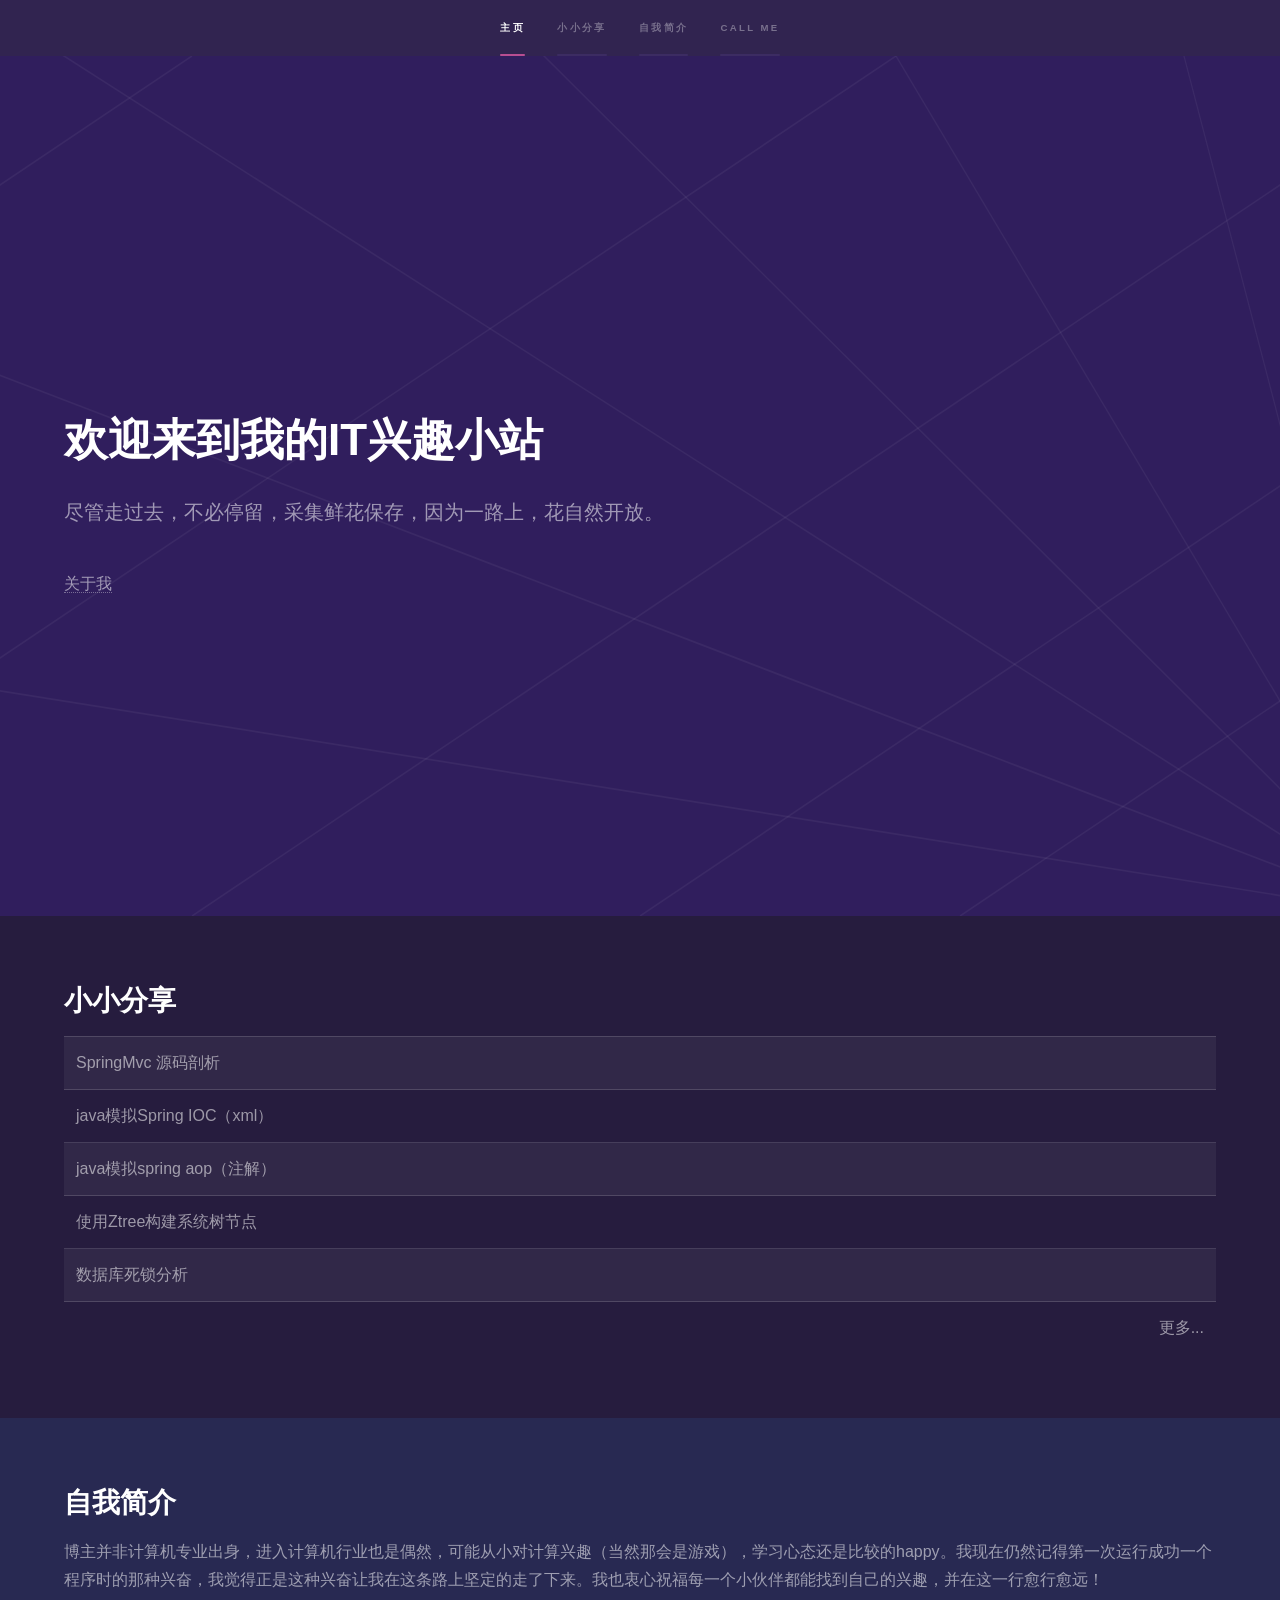
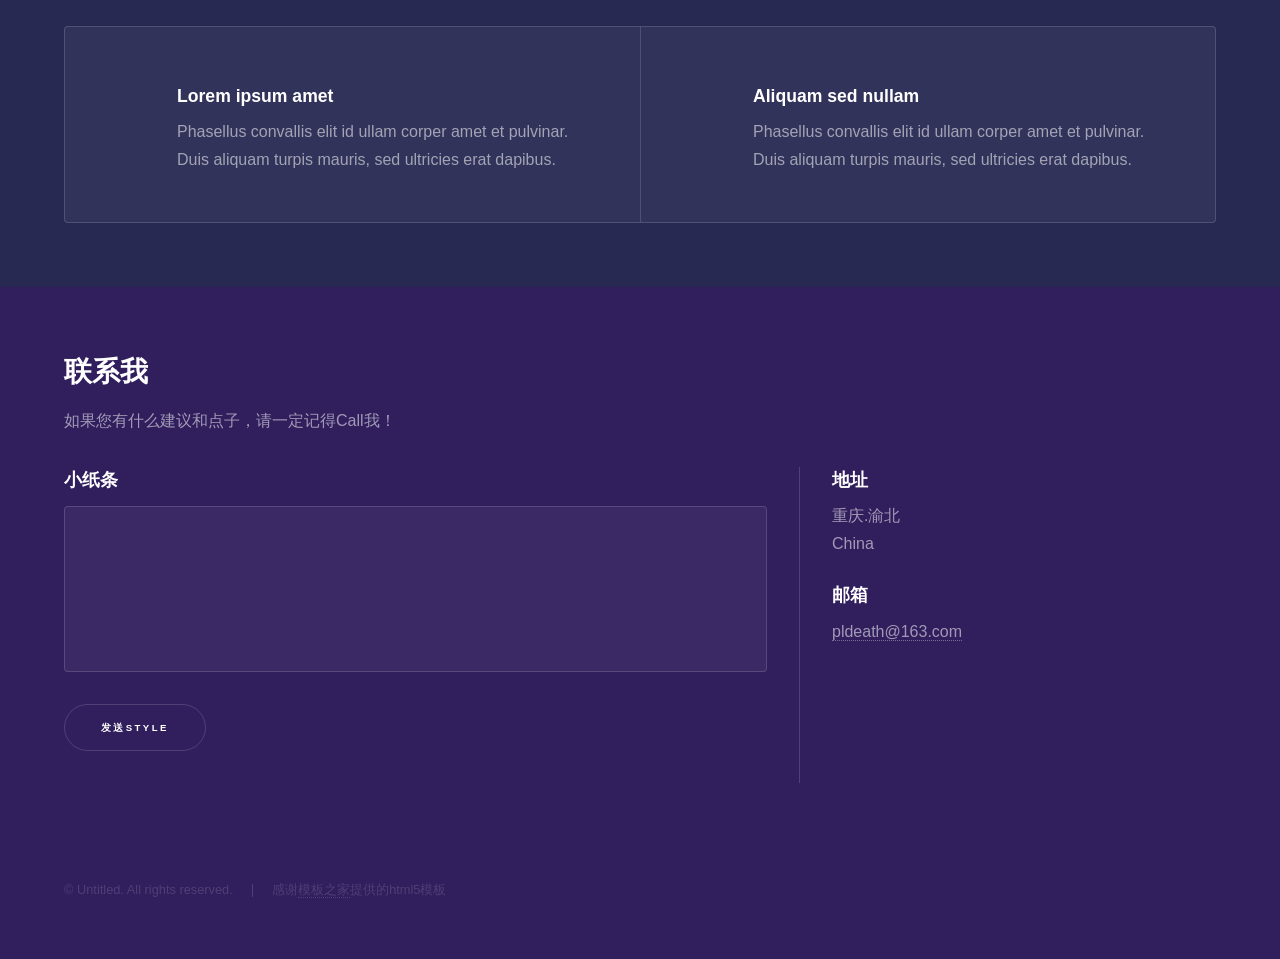
<file: index.html>
<!DOCTYPE HTML>
<html>
	<head>
		<title>IT快乐驿站</title>
		<meta charset="utf-8" />
		<meta name="viewport" content="width=device-width, initial-scale=1" />
		<link rel="stylesheet" href="assets/css/main.css" />
		<style type="text/css">
			table.alt tbody tr td:first-child {
			    border-left-width: 0px;
			    border-right-width: 0px;
			}
			#one a{
				border-bottom: 0px;
			}
			.wrapper.style1,.wrapper.style1-alt {
			    background-color: #301E5D;
			}
		</style>
	</head>
	<body>

		<!-- Sidebar -->
			<section id="sidebar">
				<div class="inner">
					<nav>
						<ul>
							<li><a href="#intro">主页</a></li>
							<li><a href="#one">小小分享</a></li>
							<li><a href="#two">自我简介</a></li>
							<li><a href="#three">Call me</a></li>
						</ul>
					</nav>
				</div>
			</section>

		<!-- Wrapper -->
			<div id="wrapper">

				<!-- Intro -->
					<section id="intro" class="wrapper style1 fullscreen fade-up">
						<div class="inner">
							<h1>欢迎来到我的IT兴趣小站</h1>
							<p>尽管走过去，不必停留，采集鲜花保存，因为一路上，花自然开放。</p>
							<a href="#two">关于我</a>
						</div>
					</section>

				<!-- One -->
					<section id="one" class="wrapper style2 spotlights">
						<div class="inner" style="background-color: #261C3E;">
							<h2 >小小分享</h2> 
							<div class="table-wrapper" style="background-color: #261C3E;">
										<table class="alt" border="0">
											<tbody>
												<tr>
													<td><a href="springmvc.html" >SpringMvc 源码剖析</a></td>
												</tr>
												<tr>
													<td><a href="springIOC.html">java模拟Spring IOC（xml）</a></td>
												</tr>
												<tr>
													<td><a href="springAOP.html">java模拟spring aop（注解）</a></td>
												</tr>
												<tr>
													<td><a href="ztree.html">使用Ztree构建系统树节点</a></td>
												</tr>
												<tr>
													<td><a href="dblock.html" >数据库死锁分析</a></td>
												</tr>
											</tbody>
											<tfoot>
												<tr>
													<td colspan="3" align="right"><a href="#">更多...</a></td>
												</tr>
											</tfoot>

										</table>
									</div>
						</div>
					</section>

				<!-- Two -->
					<section id="two" class="wrapper style3 fade-up" style="background-color: #282952;">
						<div class="inner">
							<h2>自我简介</h2>
							<p>博主并非计算机专业出身，进入计算机行业也是偶然，可能从小对计算兴趣（当然那会是游戏），学习心态还是比较的happy。我现在仍然记得第一次运行成功一个程序时的那种兴奋，我觉得正是这种兴奋让我在这条路上坚定的走了下来。我也衷心祝福每一个小伙伴都能找到自己的兴趣，并在这一行愈行愈远！</p>
							<div class="features">
								<section>
									<span class="icon major fa-code"></span>
									<h3>Lorem ipsum amet</h3>
									<p>Phasellus convallis elit id ullam corper amet et pulvinar. Duis aliquam turpis mauris, sed ultricies erat dapibus.</p>
								</section>
								<section>
									<span class="icon major fa-lock"></span>
									<h3>Aliquam sed nullam</h3>
									<p>Phasellus convallis elit id ullam corper amet et pulvinar. Duis aliquam turpis mauris, sed ultricies erat dapibus.</p>
								</section>
								
							</div>
						</div>
					</section>

				<!-- Three -->
					<section id="three" class="wrapper style1 fade-up">
						<div class="inner">
							<h2>联系我</h2>
							<p>如果您有什么建议和点子，请一定记得Call我！</p>
							<div class="split style1">
								<section>
									<form method="post" action="#">
										<div class="field">
											<label for="message">小纸条</label>
											<textarea style="resize: none" name="message" id="message" rows="5"></textarea>
										</div>
										<ul class="actions">
											<li><a href="index.html" class="button"  >发送Style</a></li>
										</ul>
									</form>
								</section>
								<section>
									<ul class="contact">
										<li>
											<h3>地址</h3>
											<span>重庆.渝北<br />
											China</span>
										</li>
										<li>
											<h3>邮箱</h3>
											<a href="http://mail.163.com/">pldeath@163.com</a>
										</li>
									</ul>
								</section>
							</div>
						</div>
					</section>
			</div>

		<!-- Footer -->
			<footer id="footer" class="wrapper style1-alt">
				<div class="inner">
					<ul class="menu">
						<li>&copy; Untitled. All rights reserved.</li><li>感谢<a href="http://www.cssmoban.com/" target="_blank" title="模板之家">模板之家</a>提供的html5模板 </li>
					</ul>
				</div>
			</footer>

		<!-- Scripts -->
			<script src="assets/js/jquery.min.js"></script>
			<script src="assets/js/jquery.scrollex.min.js"></script>
			<script src="assets/js/jquery.scrolly.min.js"></script>
			<script src="assets/js/skel.min.js"></script>
			<script src="assets/js/util.js"></script>
			<script src="assets/js/main.js"></script>

	</body>
</html>
</file>
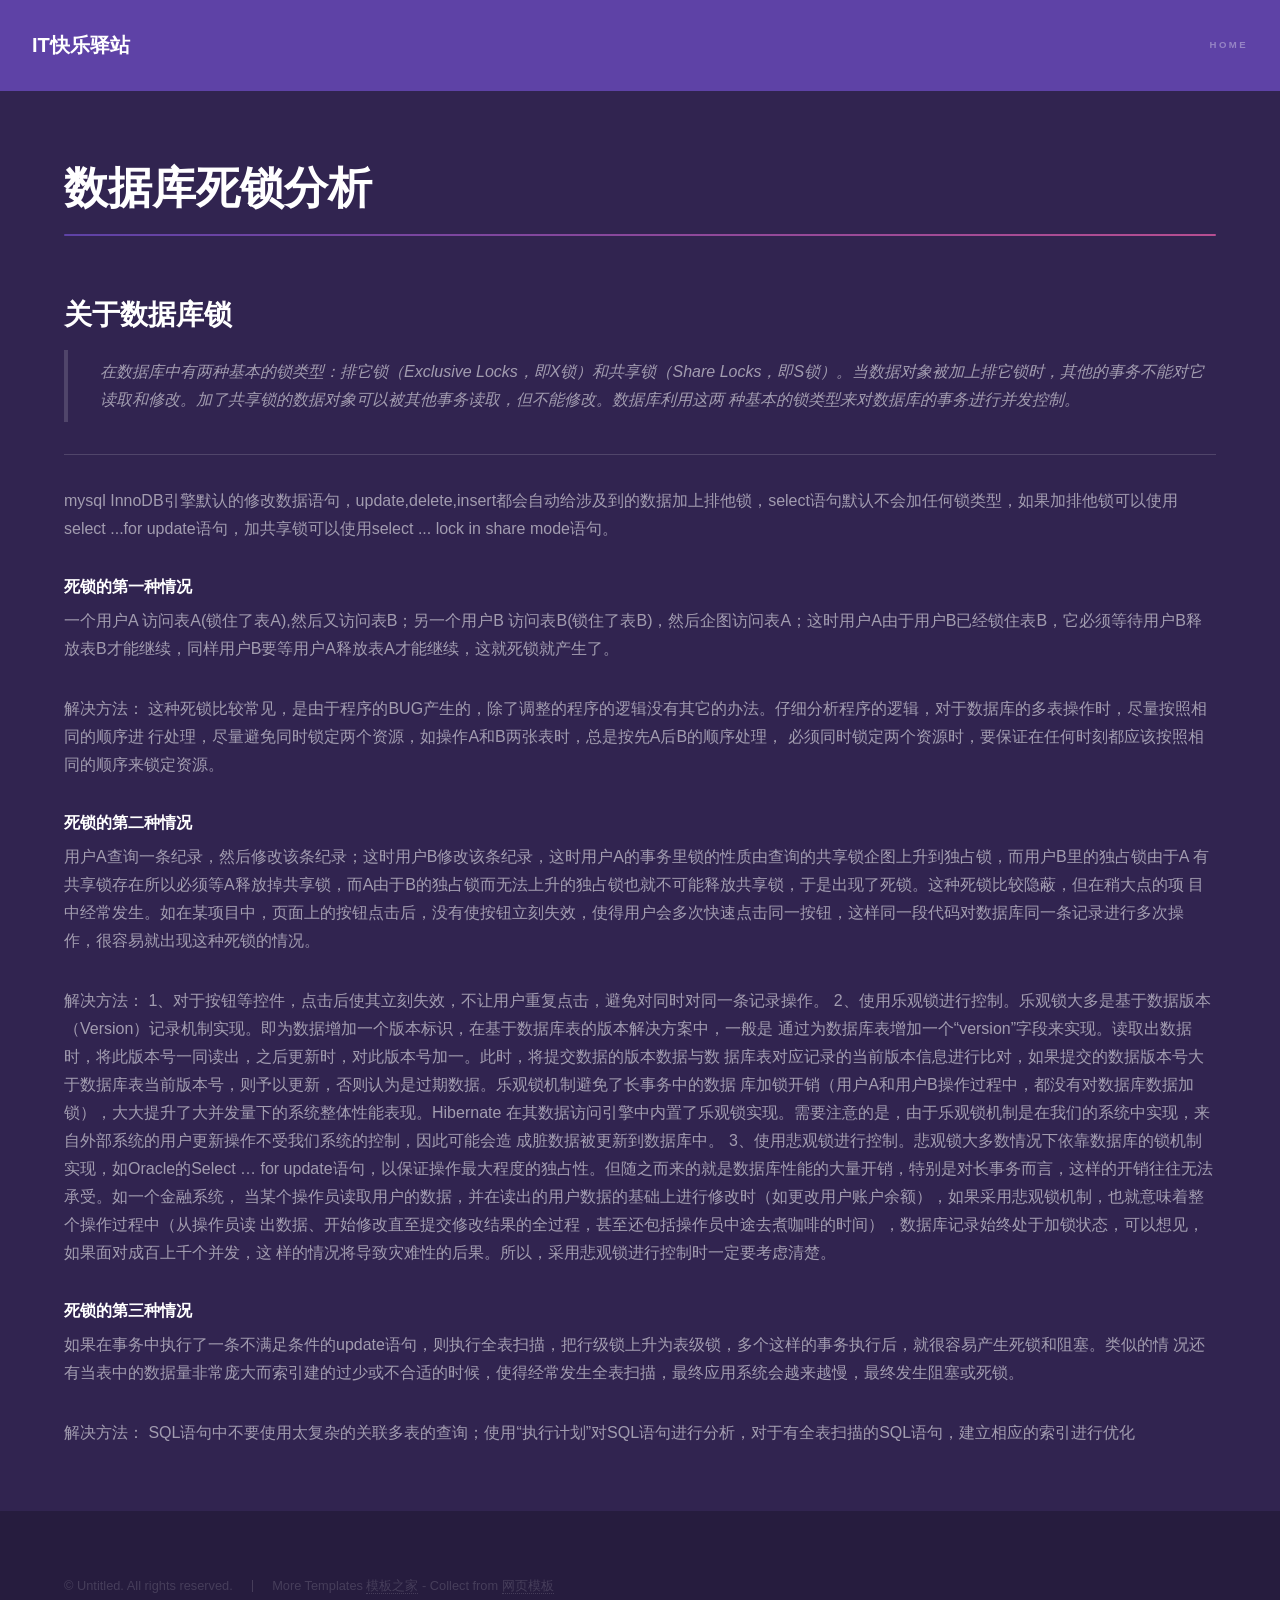
<file: dblock.html>
<!DOCTYPE HTML>
<html>
	<head>
		<title>IT快乐驿站</title>
		<meta charset="utf-8" />
		<meta name="viewport" content="width=device-width, initial-scale=1" />
		<link rel="stylesheet" href="assets/css/main.css" />
		<style type="text/css">
			.image.fit img {
			    width: 60%;
			}
		</style>
	</head>
	<body>

		<!-- Header -->
			<header id="header">
				<a href="index.html" class="title">IT快乐驿站</a>
				<nav>
					<ul>
						<li><a href="index.html">Home</a></li>
					</ul>
				</nav>
			</header>

		<!-- Wrapper -->
			<div id="wrapper">

				<!-- Main -->
					<section id="main" class="wrapper">
						<div class="inner">
							<h1 class="major">数据库死锁分析</h1>

							<!-- Text -->
								<section>
									<h2>关于数据库锁</h2>
									<blockquote>在数据库中有两种基本的锁类型：排它锁（Exclusive Locks，即X锁）和共享锁（Share Locks，即S锁）。当数据对象被加上排它锁时，其他的事务不能对它读取和修改。加了共享锁的数据对象可以被其他事务读取，但不能修改。数据库利用这两 种基本的锁类型来对数据库的事务进行并发控制。</blockquote>
									<hr />
									<p>mysql InnoDB引擎默认的修改数据语句，update,delete,insert都会自动给涉及到的数据加上排他锁，select语句默认不会加任何锁类型，如果加排他锁可以使用select ...for update语句，加共享锁可以使用select ... lock in share mode语句。</p>
									<h4>死锁的第一种情况</h4>
									<p>一个用户A 访问表A(锁住了表A),然后又访问表B；另一个用户B 访问表B(锁住了表B)，然后企图访问表A；这时用户A由于用户B已经锁住表B，它必须等待用户B释放表B才能继续，同样用户B要等用户A释放表A才能继续，这就死锁就产生了。
</p><p>解决方法：
	这种死锁比较常见，是由于程序的BUG产生的，除了调整的程序的逻辑没有其它的办法。仔细分析程序的逻辑，对于数据库的多表操作时，尽量按照相同的顺序进 行处理，尽量避免同时锁定两个资源，如操作A和B两张表时，总是按先A后B的顺序处理， 必须同时锁定两个资源时，要保证在任何时刻都应该按照相同的顺序来锁定资源。
</p>
<h4>死锁的第二种情况</h4>
									<p>用户A查询一条纪录，然后修改该条纪录；这时用户B修改该条纪录，这时用户A的事务里锁的性质由查询的共享锁企图上升到独占锁，而用户B里的独占锁由于A 有共享锁存在所以必须等A释放掉共享锁，而A由于B的独占锁而无法上升的独占锁也就不可能释放共享锁，于是出现了死锁。这种死锁比较隐蔽，但在稍大点的项 目中经常发生。如在某项目中，页面上的按钮点击后，没有使按钮立刻失效，使得用户会多次快速点击同一按钮，这样同一段代码对数据库同一条记录进行多次操 作，很容易就出现这种死锁的情况。
</p><p>解决方法：
	1、对于按钮等控件，点击后使其立刻失效，不让用户重复点击，避免对同时对同一条记录操作。
	2、使用乐观锁进行控制。乐观锁大多是基于数据版本（Version）记录机制实现。即为数据增加一个版本标识，在基于数据库表的版本解决方案中，一般是 通过为数据库表增加一个“version”字段来实现。读取出数据时，将此版本号一同读出，之后更新时，对此版本号加一。此时，将提交数据的版本数据与数 据库表对应记录的当前版本信息进行比对，如果提交的数据版本号大于数据库表当前版本号，则予以更新，否则认为是过期数据。乐观锁机制避免了长事务中的数据 库加锁开销（用户A和用户B操作过程中，都没有对数据库数据加锁），大大提升了大并发量下的系统整体性能表现。Hibernate 在其数据访问引擎中内置了乐观锁实现。需要注意的是，由于乐观锁机制是在我们的系统中实现，来自外部系统的用户更新操作不受我们系统的控制，因此可能会造 成脏数据被更新到数据库中。
	3、使用悲观锁进行控制。悲观锁大多数情况下依靠数据库的锁机制实现，如Oracle的Select … for update语句，以保证操作最大程度的独占性。但随之而来的就是数据库性能的大量开销，特别是对长事务而言，这样的开销往往无法承受。如一个金融系统， 当某个操作员读取用户的数据，并在读出的用户数据的基础上进行修改时（如更改用户账户余额），如果采用悲观锁机制，也就意味着整个操作过程中（从操作员读 出数据、开始修改直至提交修改结果的全过程，甚至还包括操作员中途去煮咖啡的时间），数据库记录始终处于加锁状态，可以想见，如果面对成百上千个并发，这 样的情况将导致灾难性的后果。所以，采用悲观锁进行控制时一定要考虑清楚。
</p>
<h4>死锁的第三种情况</h4>
									<p>如果在事务中执行了一条不满足条件的update语句，则执行全表扫描，把行级锁上升为表级锁，多个这样的事务执行后，就很容易产生死锁和阻塞。类似的情 况还有当表中的数据量非常庞大而索引建的过少或不合适的时候，使得经常发生全表扫描，最终应用系统会越来越慢，最终发生阻塞或死锁。
</p><p>	解决方法：
	SQL语句中不要使用太复杂的关联多表的查询；使用“执行计划”对SQL语句进行分析，对于有全表扫描的SQL语句，建立相应的索引进行优化
</p>
								</section>

			</div>

		<!-- Footer -->
			<footer id="footer" class="wrapper alt">
				<div class="inner">
					<ul class="menu">
						<li>&copy; Untitled. All rights reserved.</li><li>More Templates <a href="http://www.cssmoban.com/" target="_blank" title="模板之家">模板之家</a> - Collect from <a href="http://www.cssmoban.com/" title="网页模板" target="_blank">网页模板</a></li>
					</ul>
				</div>
			</footer>

		<!-- Scripts -->
			<script src="assets/js/jquery.min.js"></script>
			<script src="assets/js/jquery.scrollex.min.js"></script>
			<script src="assets/js/jquery.scrolly.min.js"></script>
			<script src="assets/js/skel.min.js"></script>
			<script src="assets/js/util.js"></script>
			<!--[if lte IE 8]><script src="assets/js/ie/respond.min.js"></script><![endif]-->
			<script src="assets/js/main.js"></script>

	</body>
</html>
</file>
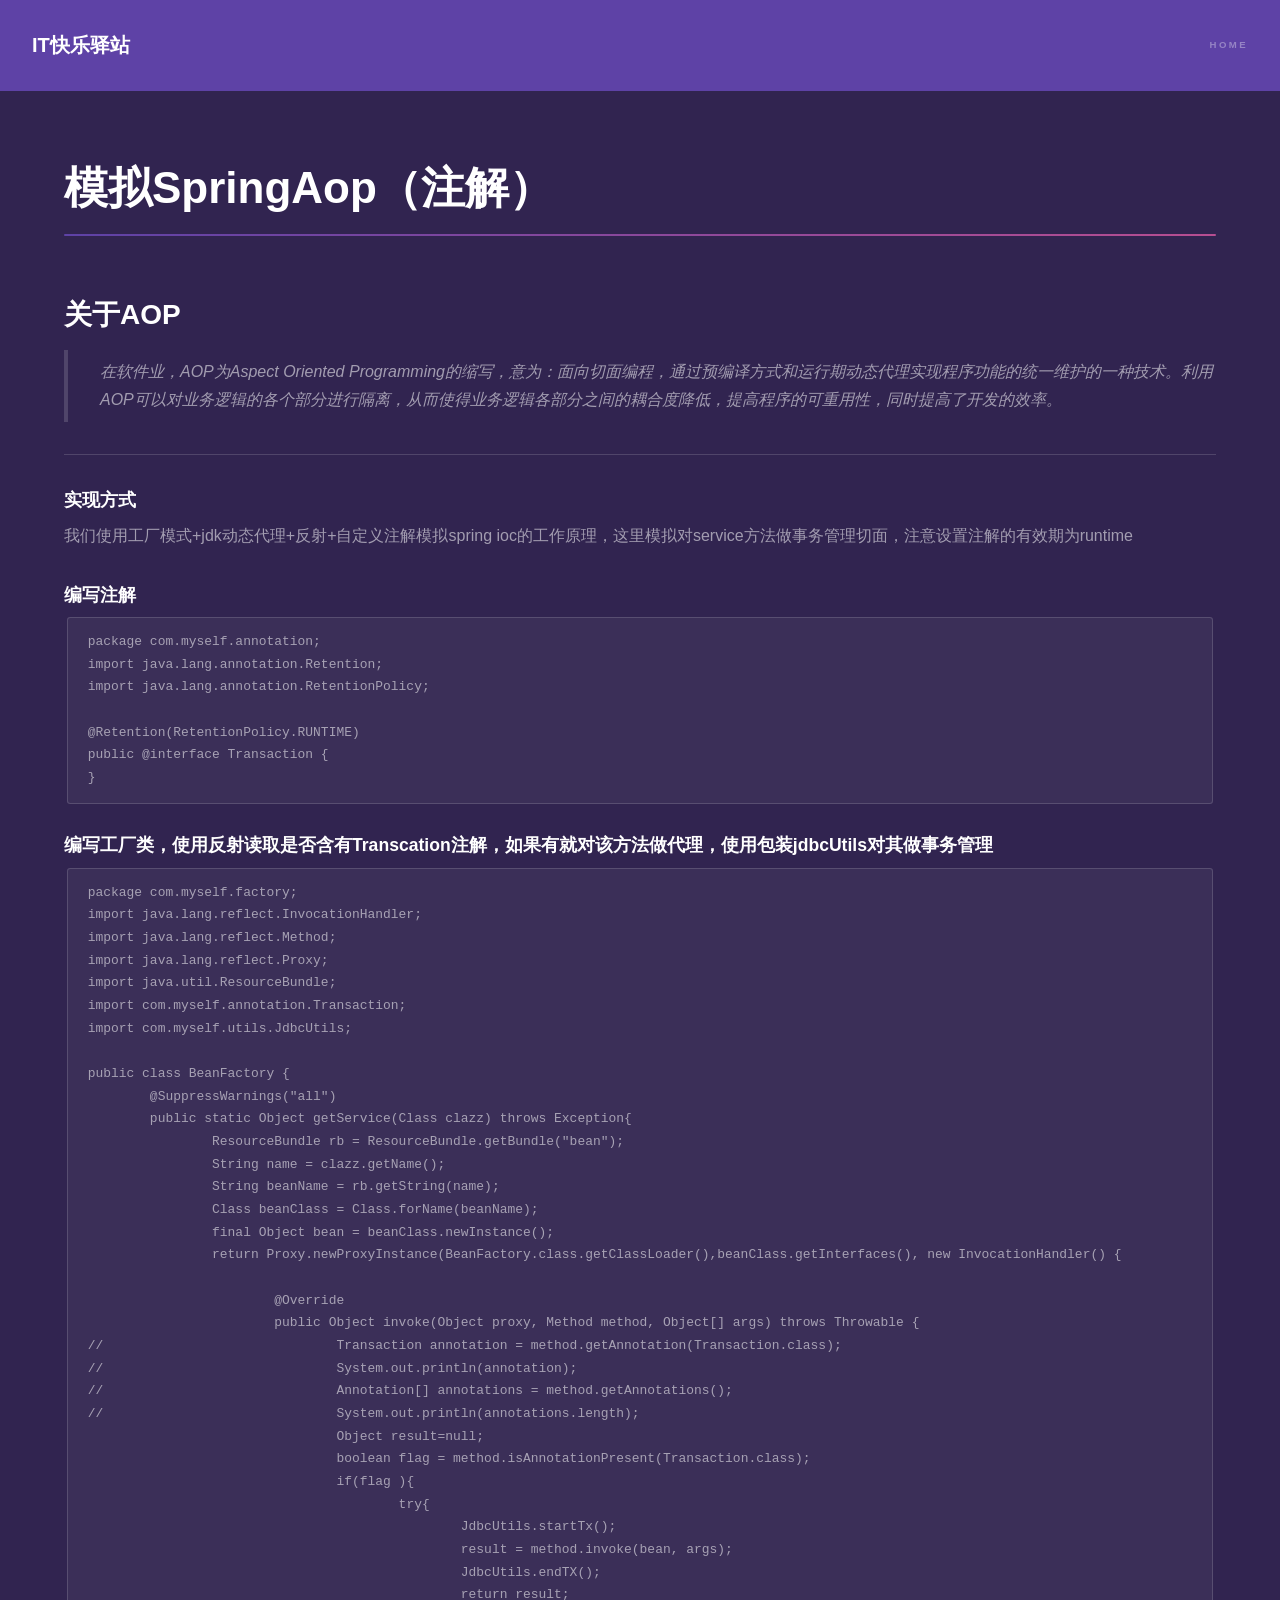
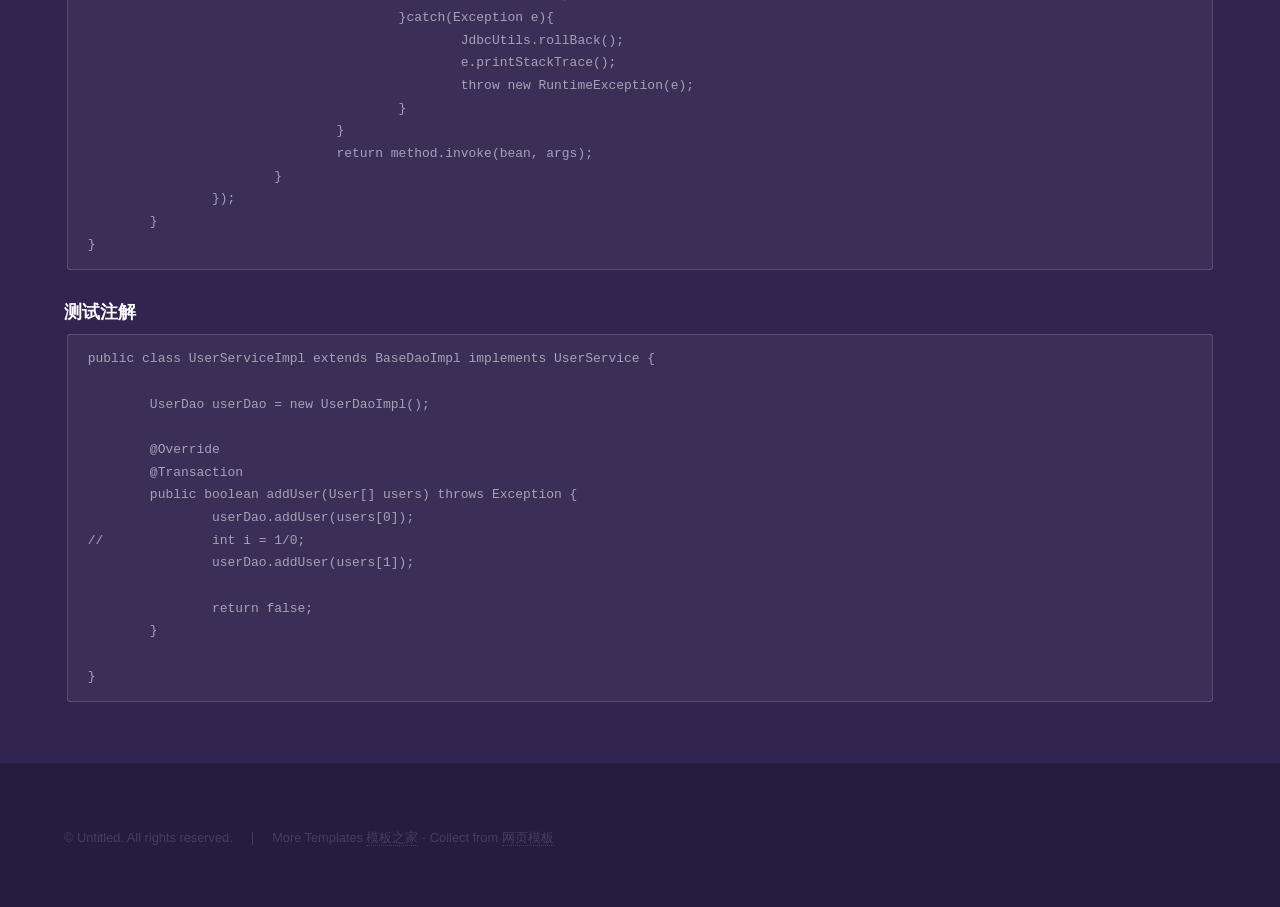
<file: springAOP.html>
<!DOCTYPE HTML>
<html>
	<head>
		<title>IT快乐驿站</title>
		<meta charset="utf-8" />
		<meta name="viewport" content="width=device-width, initial-scale=1" />
		<link rel="stylesheet" href="assets/css/main.css" />
	</head>
	<body>

		<!-- Header -->
			<header id="header">
				<a href="index.html" class="title">IT快乐驿站</a>
				<nav>
					<ul>
						<li><a href="index.html">Home</a></li>
					</ul>
				</nav>
			</header>
		<!-- Wrapper -->
			<div id="wrapper">

				<!-- Main -->
					<section id="main" class="wrapper">
						<div class="inner">
							<h1 class="major">模拟SpringAop（注解） </h1>

							<!-- Text -->
								<section>
									<h2>关于AOP</h2>
									<blockquote>在软件业，AOP为Aspect Oriented Programming的缩写，意为：面向切面编程，通过预编译方式和运行期动态代理实现程序功能的统一维护的一种技术。利用AOP可以对业务逻辑的各个部分进行隔离，从而使得业务逻辑各部分之间的耦合度降低，提高程序的可重用性，同时提高了开发的效率。</blockquote>
									<hr />
									<h3>实现方式</h3>
									<p>我们使用工厂模式+jdk动态代理+反射+自定义注解模拟spring ioc的工作原理，这里模拟对service方法做事务管理切面，注意设置注解的有效期为runtime</p>
									<h3>编写注解</h3>
									<pre><code>package com.myself.annotation;
import java.lang.annotation.Retention;
import java.lang.annotation.RetentionPolicy;

@Retention(RetentionPolicy.RUNTIME)
public @interface Transaction {
}
</code></pre>

									<h3>编写工厂类，使用反射读取是否含有Transcation注解，如果有就对该方法做代理，使用包装jdbcUtils对其做事务管理</h3>
									<pre><code>package com.myself.factory;
import java.lang.reflect.InvocationHandler;
import java.lang.reflect.Method;
import java.lang.reflect.Proxy;
import java.util.ResourceBundle;
import com.myself.annotation.Transaction;
import com.myself.utils.JdbcUtils;

public class BeanFactory {
	@SuppressWarnings("all")
	public static Object getService(Class clazz) throws Exception{
		ResourceBundle rb = ResourceBundle.getBundle("bean");
		String name = clazz.getName();
		String beanName = rb.getString(name);
		Class<?> beanClass = Class.forName(beanName);
		final Object bean = beanClass.newInstance();
		return Proxy.newProxyInstance(BeanFactory.class.getClassLoader(),beanClass.getInterfaces(), new InvocationHandler() {
			
			@Override
			public Object invoke(Object proxy, Method method, Object[] args) throws Throwable {
//				Transaction annotation = method.getAnnotation(Transaction.class);
//				System.out.println(annotation);
//				Annotation[] annotations = method.getAnnotations();
//				System.out.println(annotations.length);
				Object result=null;
				boolean flag = method.isAnnotationPresent(Transaction.class);
				if(flag ){
					try{
						JdbcUtils.startTx();
						result = method.invoke(bean, args);
						JdbcUtils.endTX();
						return result;
					}catch(Exception e){
						JdbcUtils.rollBack();
						e.printStackTrace();
						throw new RuntimeException(e);
					}
				}
				return method.invoke(bean, args);
			}
		});
	}
}</code></pre>

									<h3>测试注解</h3>
									<pre><code>public class UserServiceImpl extends BaseDaoImpl<User> implements UserService {

	UserDao userDao = new UserDaoImpl();
	
	@Override
	@Transaction
	public boolean addUser(User[] users) throws Exception {
		userDao.addUser(users[0]);
//		int i = 1/0;
		userDao.addUser(users[1]);
		
		return false;
	}
	
}</code></pre>
								</section>

			</div>

		<!-- Footer -->
			<footer id="footer" class="wrapper alt">
				<div class="inner">
					<ul class="menu">
						<li>&copy; Untitled. All rights reserved.</li><li>More Templates <a href="http://www.cssmoban.com/" target="_blank" title="模板之家">模板之家</a> - Collect from <a href="http://www.cssmoban.com/" title="网页模板" target="_blank">网页模板</a></li>
					</ul>
				</div>
			</footer>

		<!-- Scripts -->
			<script src="assets/js/jquery.min.js"></script>
			<script src="assets/js/jquery.scrollex.min.js"></script>
			<script src="assets/js/jquery.scrolly.min.js"></script>
			<script src="assets/js/skel.min.js"></script>
			<script src="assets/js/util.js"></script>
			<!--[if lte IE 8]><script src="assets/js/ie/respond.min.js"></script><![endif]-->
			<script src="assets/js/main.js"></script>

	</body>
</html>
</file>
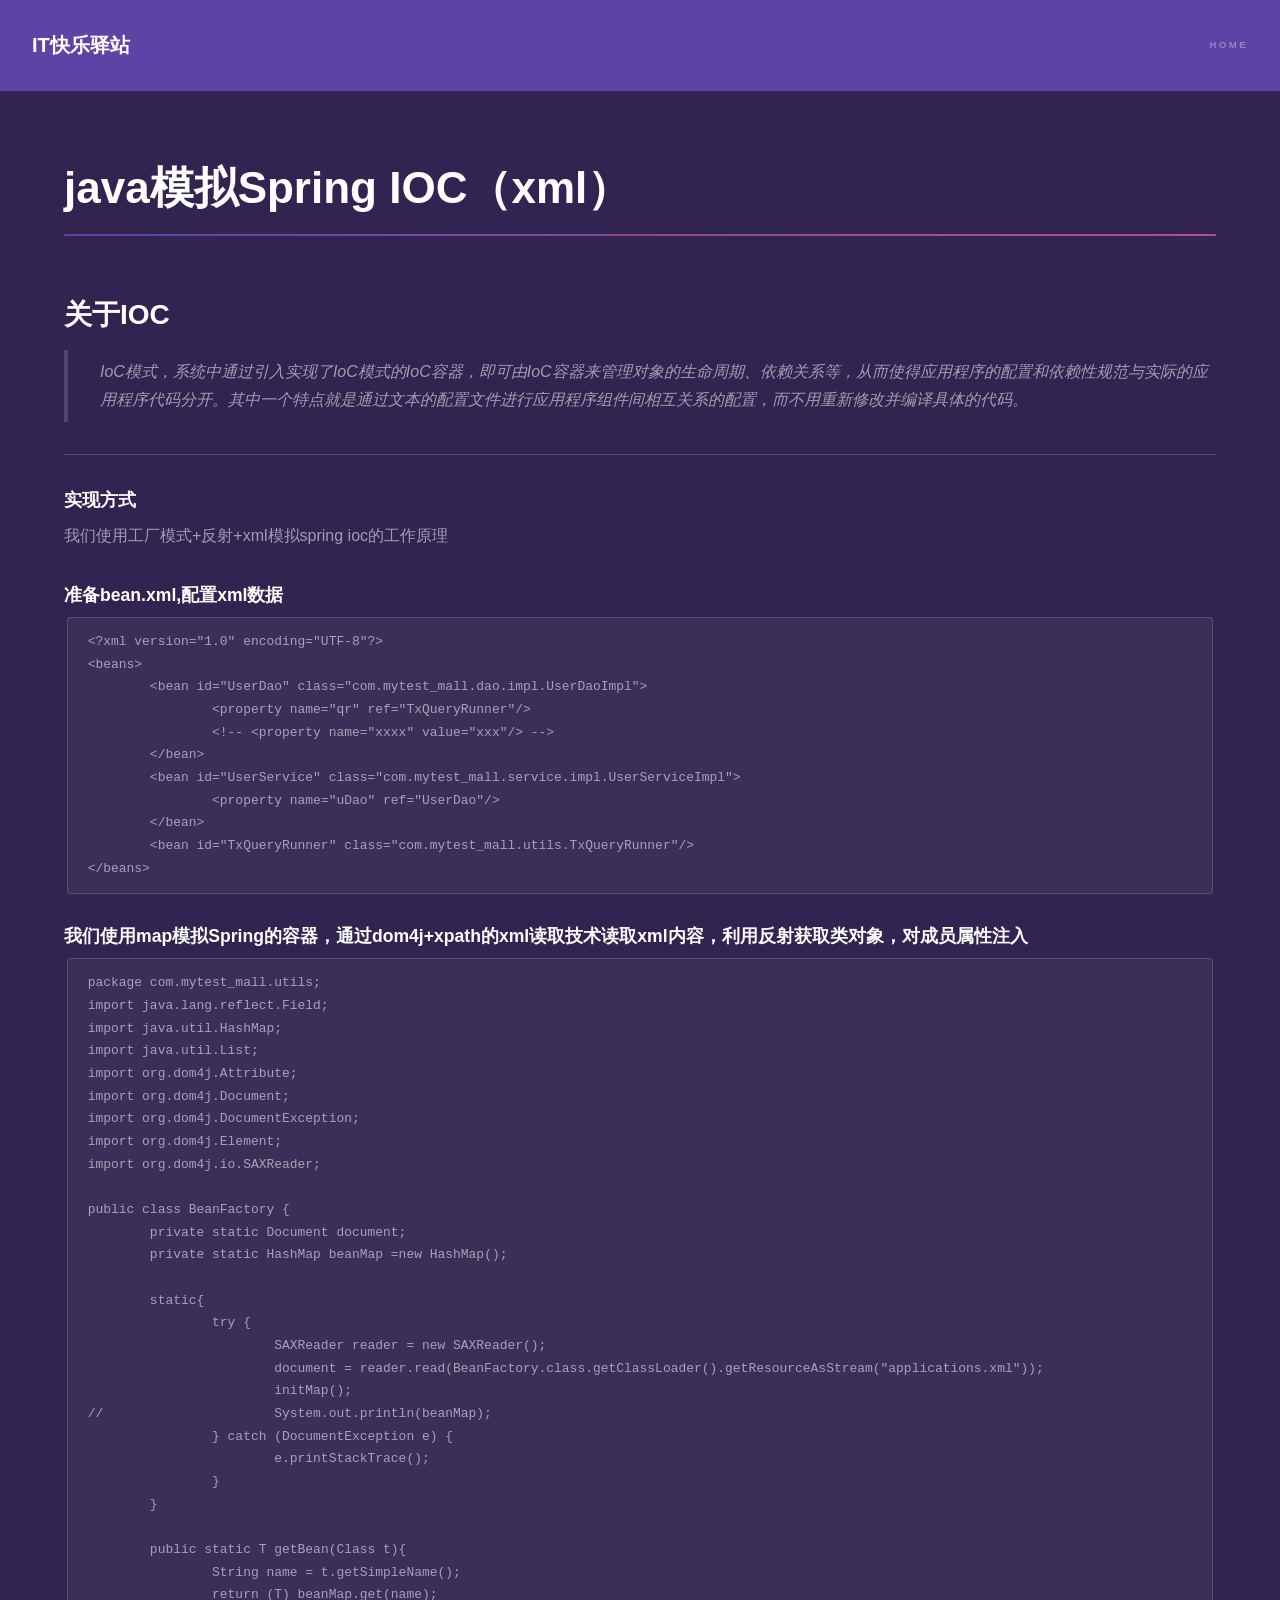
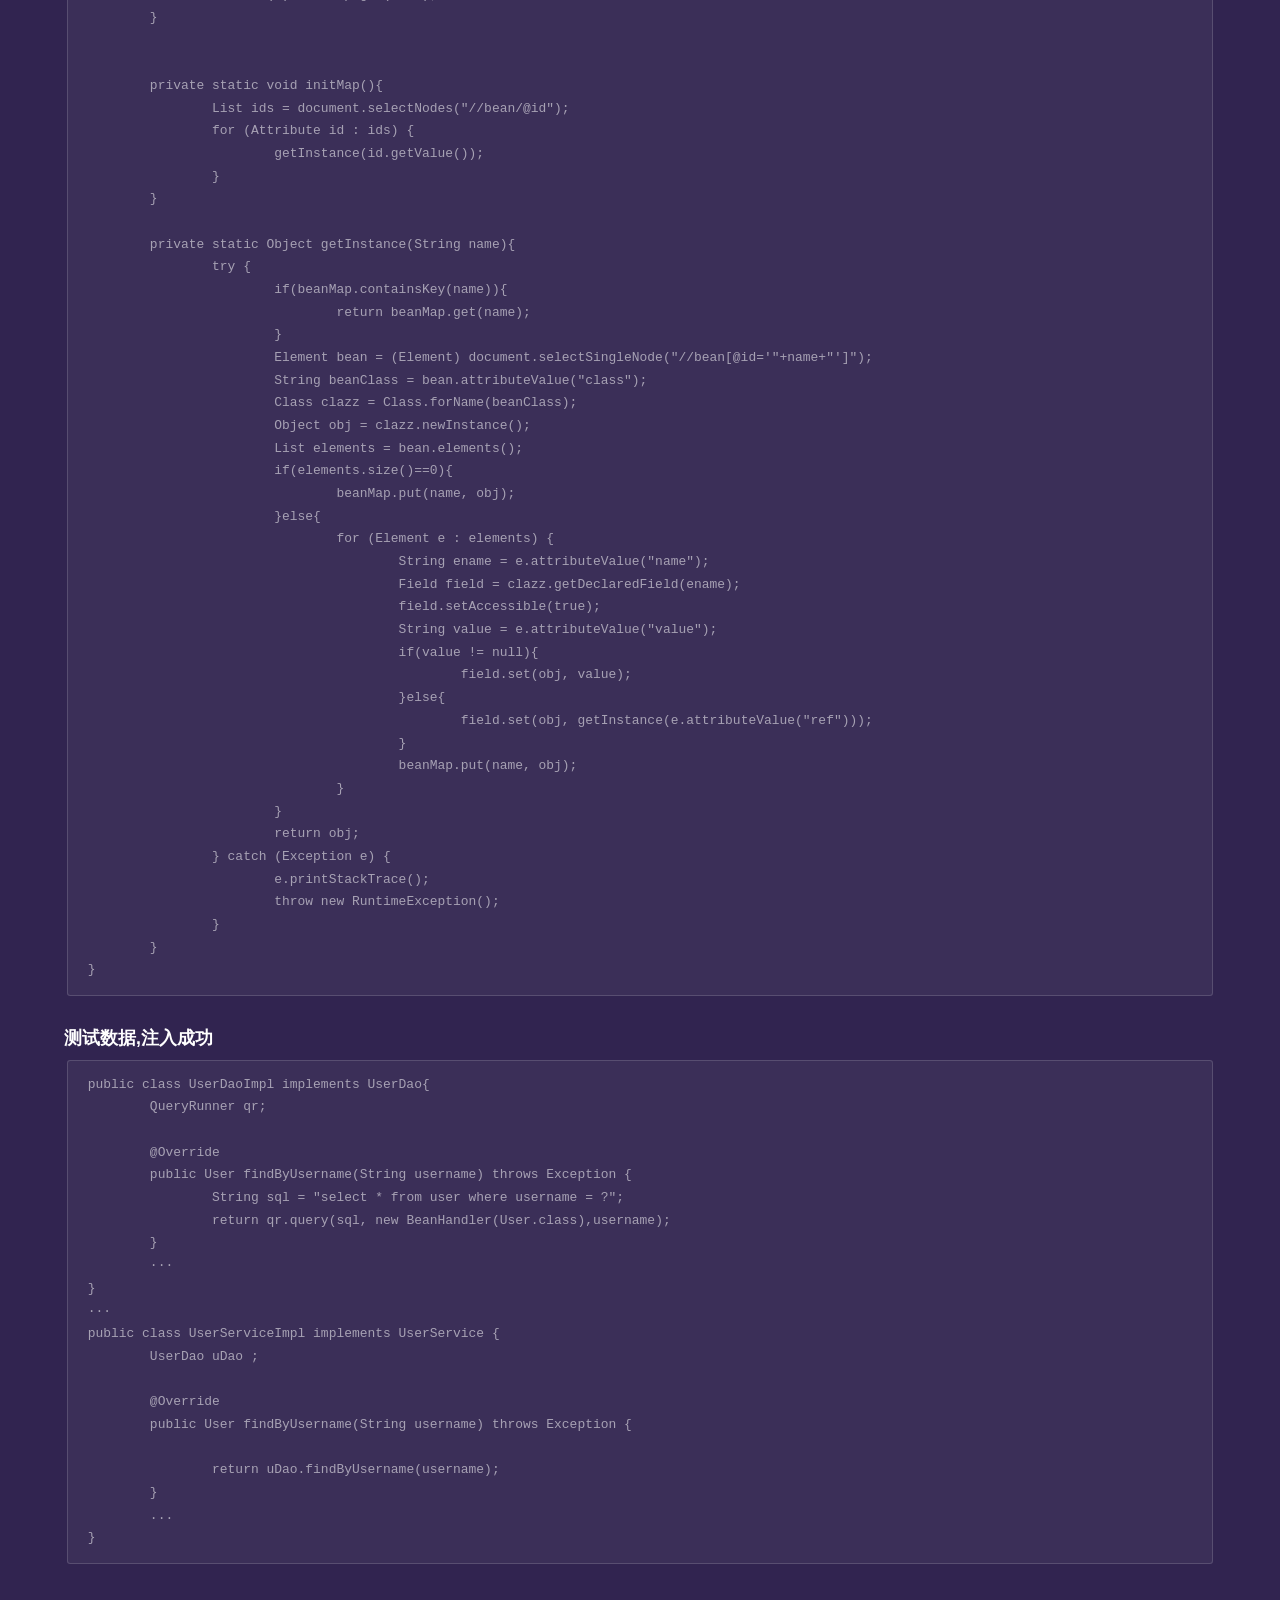
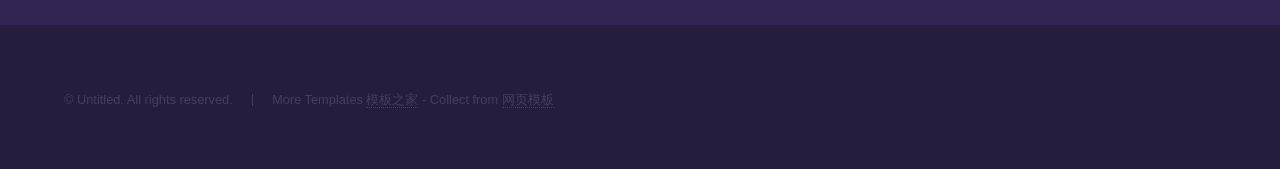
<file: springIOC.html>
<!DOCTYPE HTML>
<!--
	Hyperspace by HTML5 UP
	html5up.net | @n33co
	Free for personal and commercial use under the CCA 3.0 license (html5up.net/license)
-->
<html>
	<head>
		<title>IT快乐驿站</title>
		<meta charset="utf-8" />
		<meta name="viewport" content="width=device-width, initial-scale=1" />
		<!--[if lte IE 8]><script src="assets/js/ie/html5shiv.js"></script><![endif]-->
		<link rel="stylesheet" href="assets/css/main.css" />
		<!--[if lte IE 9]><link rel="stylesheet" href="assets/css/ie9.css" /><![endif]-->
		<!--[if lte IE 8]><link rel="stylesheet" href="assets/css/ie8.css" /><![endif]-->
	</head>
	<body>

		<!-- Header -->
			<header id="header">
				<a href="index.html" class="title">IT快乐驿站</a>
				<nav>
					<ul>
						<li><a href="index.html">Home</a></li>
					</ul>
				</nav>
			</header>

		<!-- Wrapper -->
			<div id="wrapper">

				<!-- Main -->
					<section id="main" class="wrapper">
						<div class="inner">
							<h1 class="major">java模拟Spring IOC（xml）</h1>

							<!-- Text -->
								<section>
									<h2>关于IOC</h2>
									<blockquote>IoC模式，系统中通过引入实现了IoC模式的IoC容器，即可由IoC容器来管理对象的生命周期、依赖关系等，从而使得应用程序的配置和依赖性规范与实际的应用程序代码分开。其中一个特点就是通过文本的配置文件进行应用程序组件间相互关系的配置，而不用重新修改并编译具体的代码。</blockquote>
									<hr />
									<h3>实现方式</h3>
									<p>我们使用工厂模式+反射+xml模拟spring ioc的工作原理</p>
									<h3>准备bean.xml,配置xml数据</h3>
									<pre><code>&lt;?xml version="1.0" encoding="UTF-8"?&gt;
&lt;beans&gt;
	&lt;bean id="UserDao" class="com.mytest_mall.dao.impl.UserDaoImpl"&gt;
		&lt;property name="qr" ref="TxQueryRunner"/&gt;
		&lt;!-- &lt;property name="xxxx" value="xxx"/&gt; --&gt;
	&lt;/bean&gt;
	&lt;bean id="UserService" class="com.mytest_mall.service.impl.UserServiceImpl"&gt;
		&lt;property name="uDao" ref="UserDao"/&gt;
	&lt;/bean&gt;
	&lt;bean id="TxQueryRunner" class="com.mytest_mall.utils.TxQueryRunner"/&gt;
&lt;/beans&gt;</code></pre>

									<h3>我们使用map模拟Spring的容器，通过dom4j+xpath的xml读取技术读取xml内容，利用反射获取类对象，对成员属性注入</h3>
									<pre><code>package com.mytest_mall.utils;
import java.lang.reflect.Field;
import java.util.HashMap;
import java.util.List;
import org.dom4j.Attribute;
import org.dom4j.Document;
import org.dom4j.DocumentException;
import org.dom4j.Element;
import org.dom4j.io.SAXReader;

public class BeanFactory {
	private static Document document;
	private static HashMap<String,Object> beanMap =new HashMap<String,Object>();
	
	static{
		try {
			SAXReader reader = new SAXReader();
			document = reader.read(BeanFactory.class.getClassLoader().getResourceAsStream("applications.xml"));
			initMap();
//			System.out.println(beanMap);
		} catch (DocumentException e) {
			e.printStackTrace();
		}
	}
	
	public static<T> T getBean(Class<T> t){
		String name = t.getSimpleName();
		return (T) beanMap.get(name);
	}
	
	
	private static void initMap(){
		List<Attribute> ids = document.selectNodes("//bean/@id");
		for (Attribute id : ids) {
			getInstance(id.getValue());
		}
	}
	
	private static Object getInstance(String name){
		try {
			if(beanMap.containsKey(name)){
				return beanMap.get(name);
			}
			Element bean = (Element) document.selectSingleNode("//bean[@id='"+name+"']");
			String beanClass = bean.attributeValue("class");
			Class<?> clazz = Class.forName(beanClass);
			Object obj = clazz.newInstance();
			List<Element> elements = bean.elements();
			if(elements.size()==0){
				beanMap.put(name, obj);
			}else{
				for (Element e : elements) {
					String ename = e.attributeValue("name");
					Field field = clazz.getDeclaredField(ename);
					field.setAccessible(true);
					String value = e.attributeValue("value");
					if(value != null){
						field.set(obj, value);
					}else{
						field.set(obj, getInstance(e.attributeValue("ref")));
					}
					beanMap.put(name, obj);
				}
			}
			return obj;
		} catch (Exception e) {
			e.printStackTrace();
			throw new RuntimeException();
		}
	}
}
</code></pre>

									<h3>测试数据,注入成功</h3>
									<pre><code>public class UserDaoImpl implements UserDao{
	QueryRunner qr;
	
	@Override
	public User findByUsername(String username) throws Exception {
		String sql = "select * from user where username = ?";
		return qr.query(sql, new BeanHandler<User>(User.class),username);
	}
	···	
}
···
public class UserServiceImpl implements UserService {
	UserDao uDao ;

	@Override
	public User findByUsername(String username) throws Exception {

		return uDao.findByUsername(username);
	}
	...	
}</code></pre>
								</section>

			</div>

		<!-- Footer -->
			<footer id="footer" class="wrapper alt">
				<div class="inner">
					<ul class="menu">
						<li>&copy; Untitled. All rights reserved.</li><li>More Templates <a href="http://www.cssmoban.com/" target="_blank" title="模板之家">模板之家</a> - Collect from <a href="http://www.cssmoban.com/" title="网页模板" target="_blank">网页模板</a></li>
					</ul>
				</div>
			</footer>

		<!-- Scripts -->
			<script src="assets/js/jquery.min.js"></script>
			<script src="assets/js/jquery.scrollex.min.js"></script>
			<script src="assets/js/jquery.scrolly.min.js"></script>
			<script src="assets/js/skel.min.js"></script>
			<script src="assets/js/util.js"></script>
			<!--[if lte IE 8]><script src="assets/js/ie/respond.min.js"></script><![endif]-->
			<script src="assets/js/main.js"></script>

	</body>
</html>
</file>
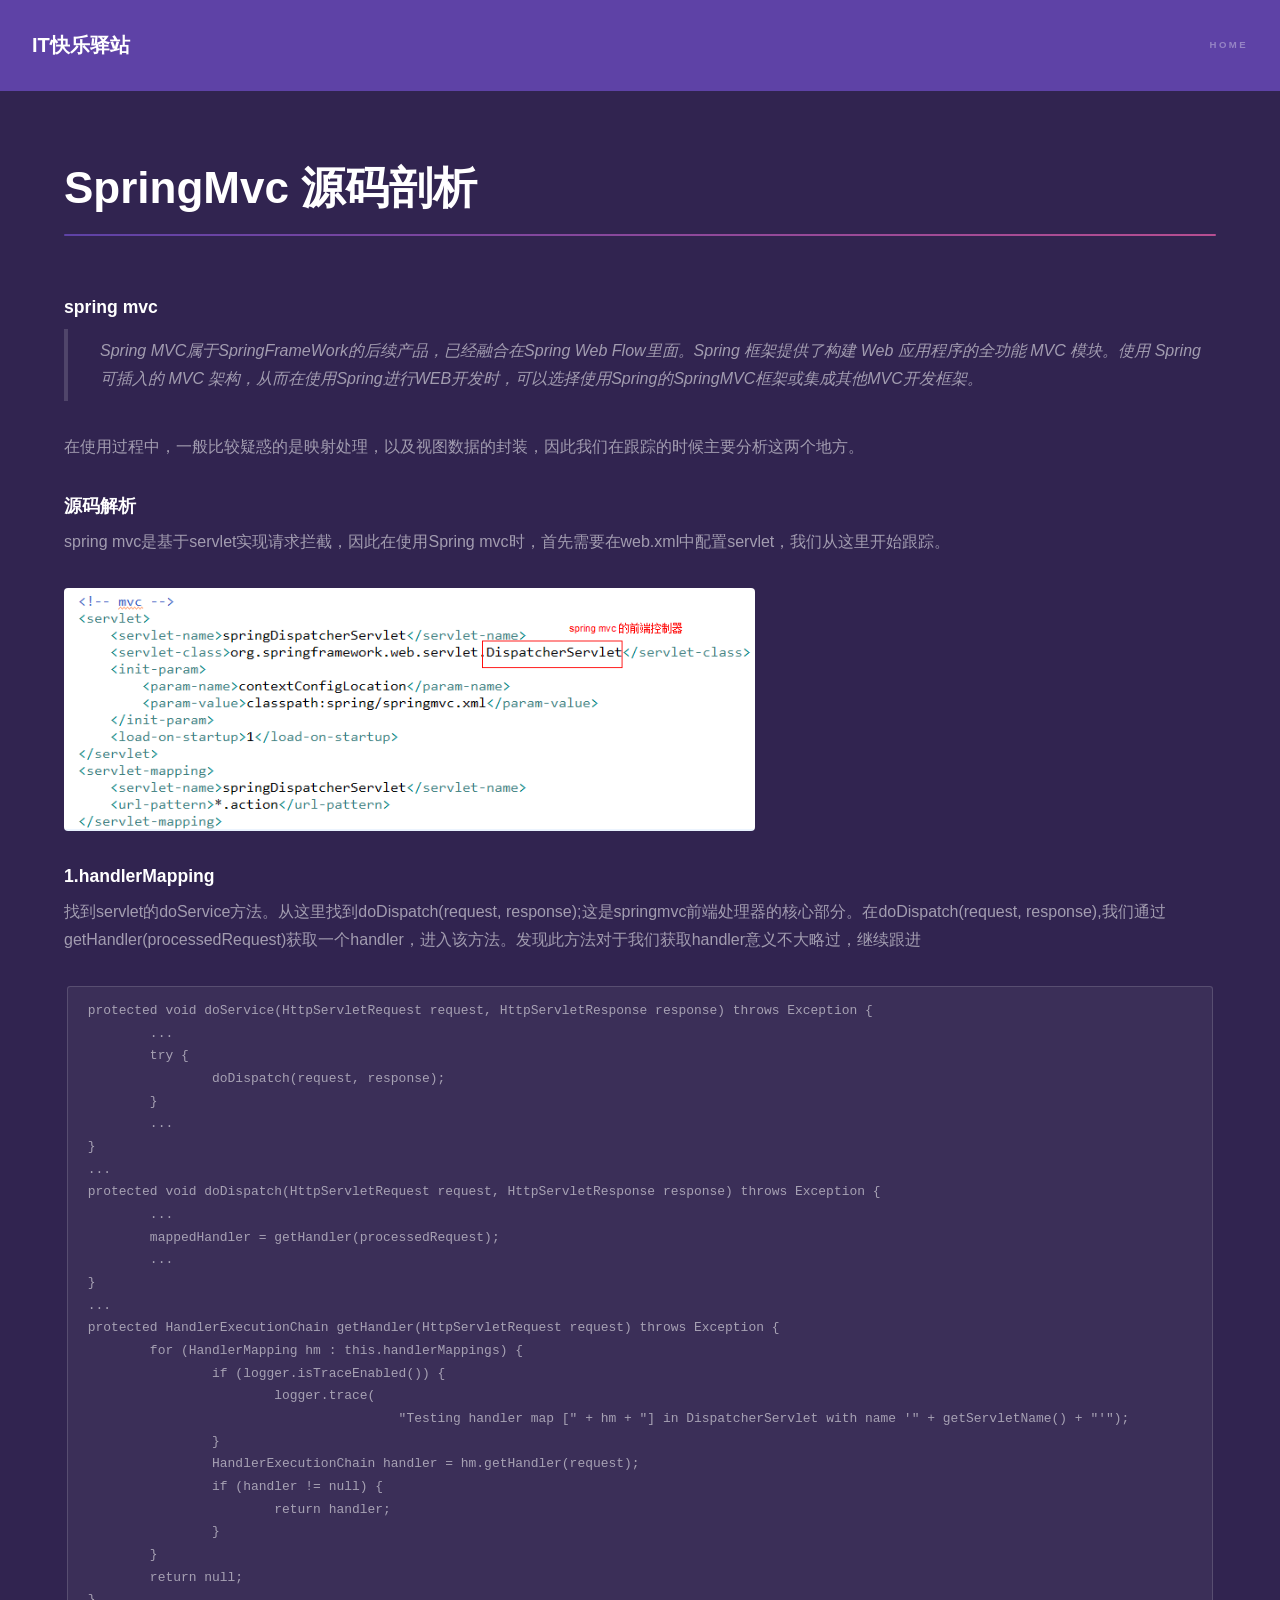
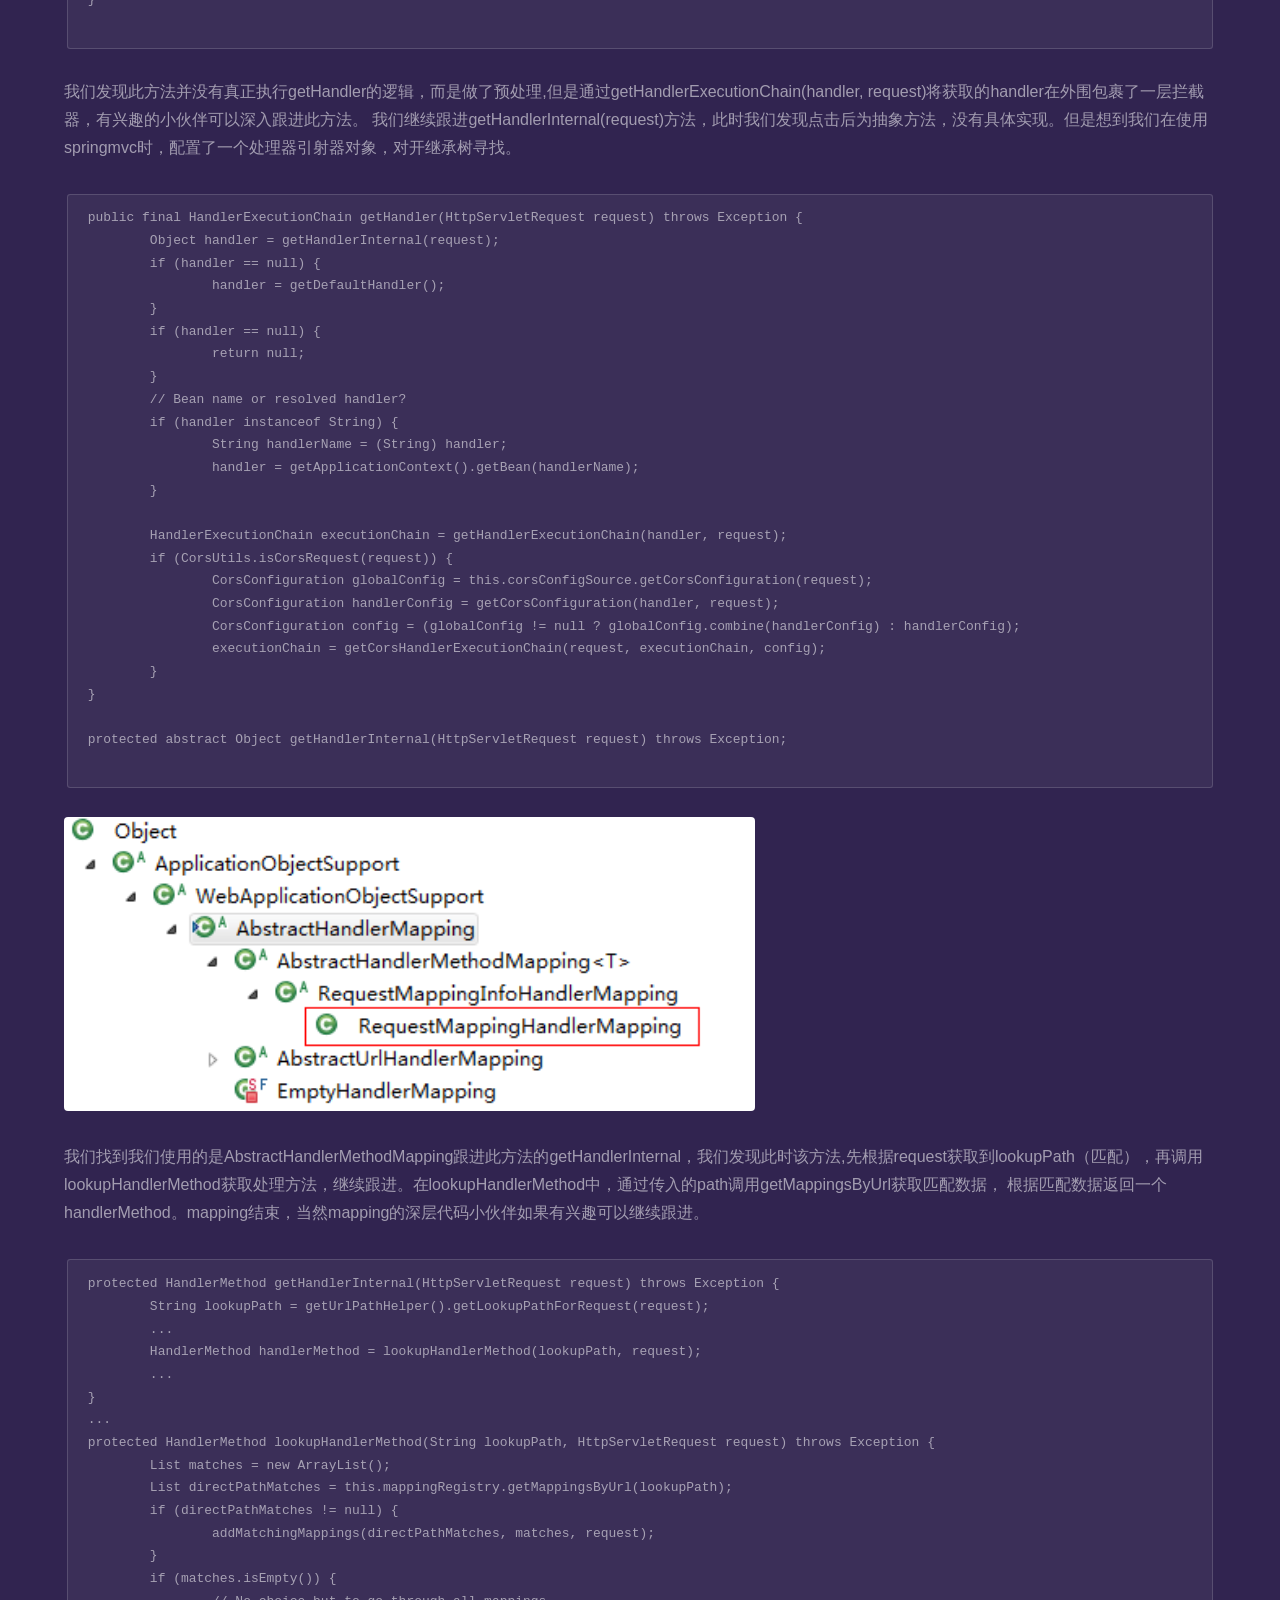
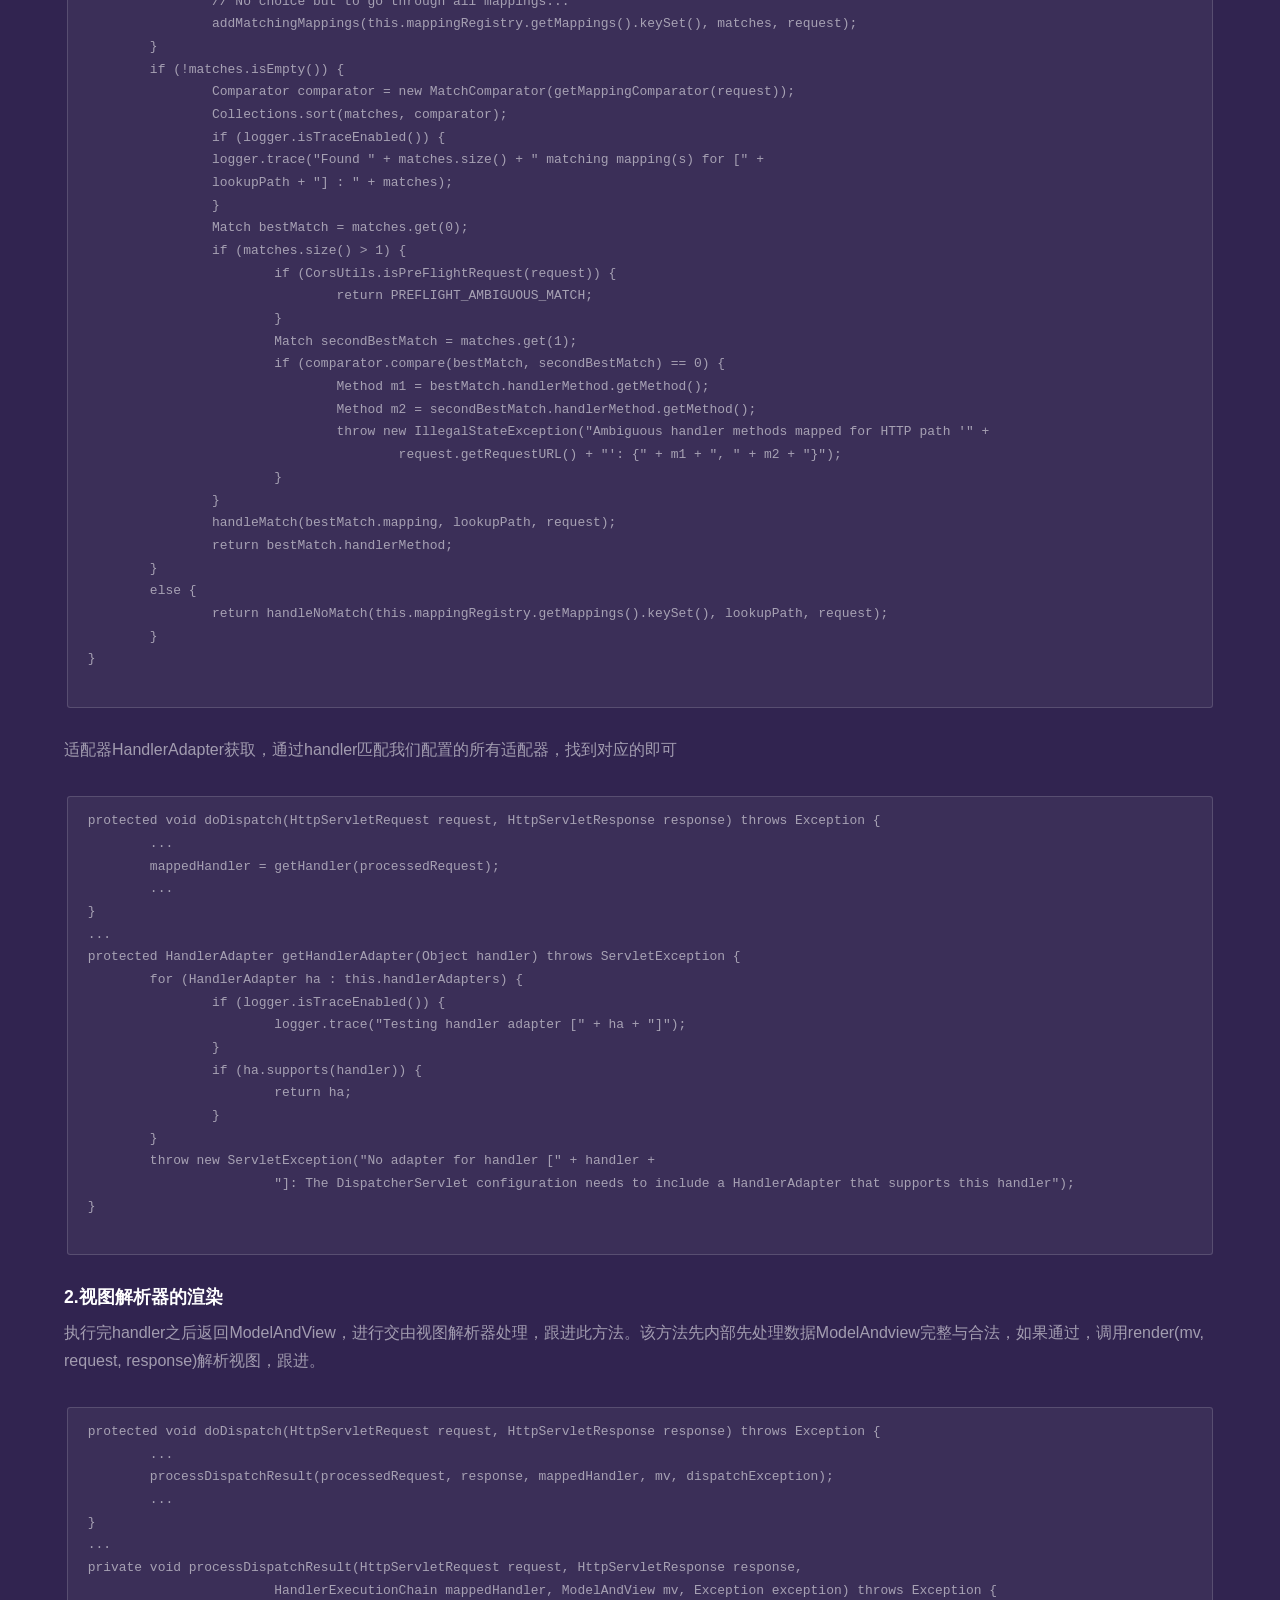
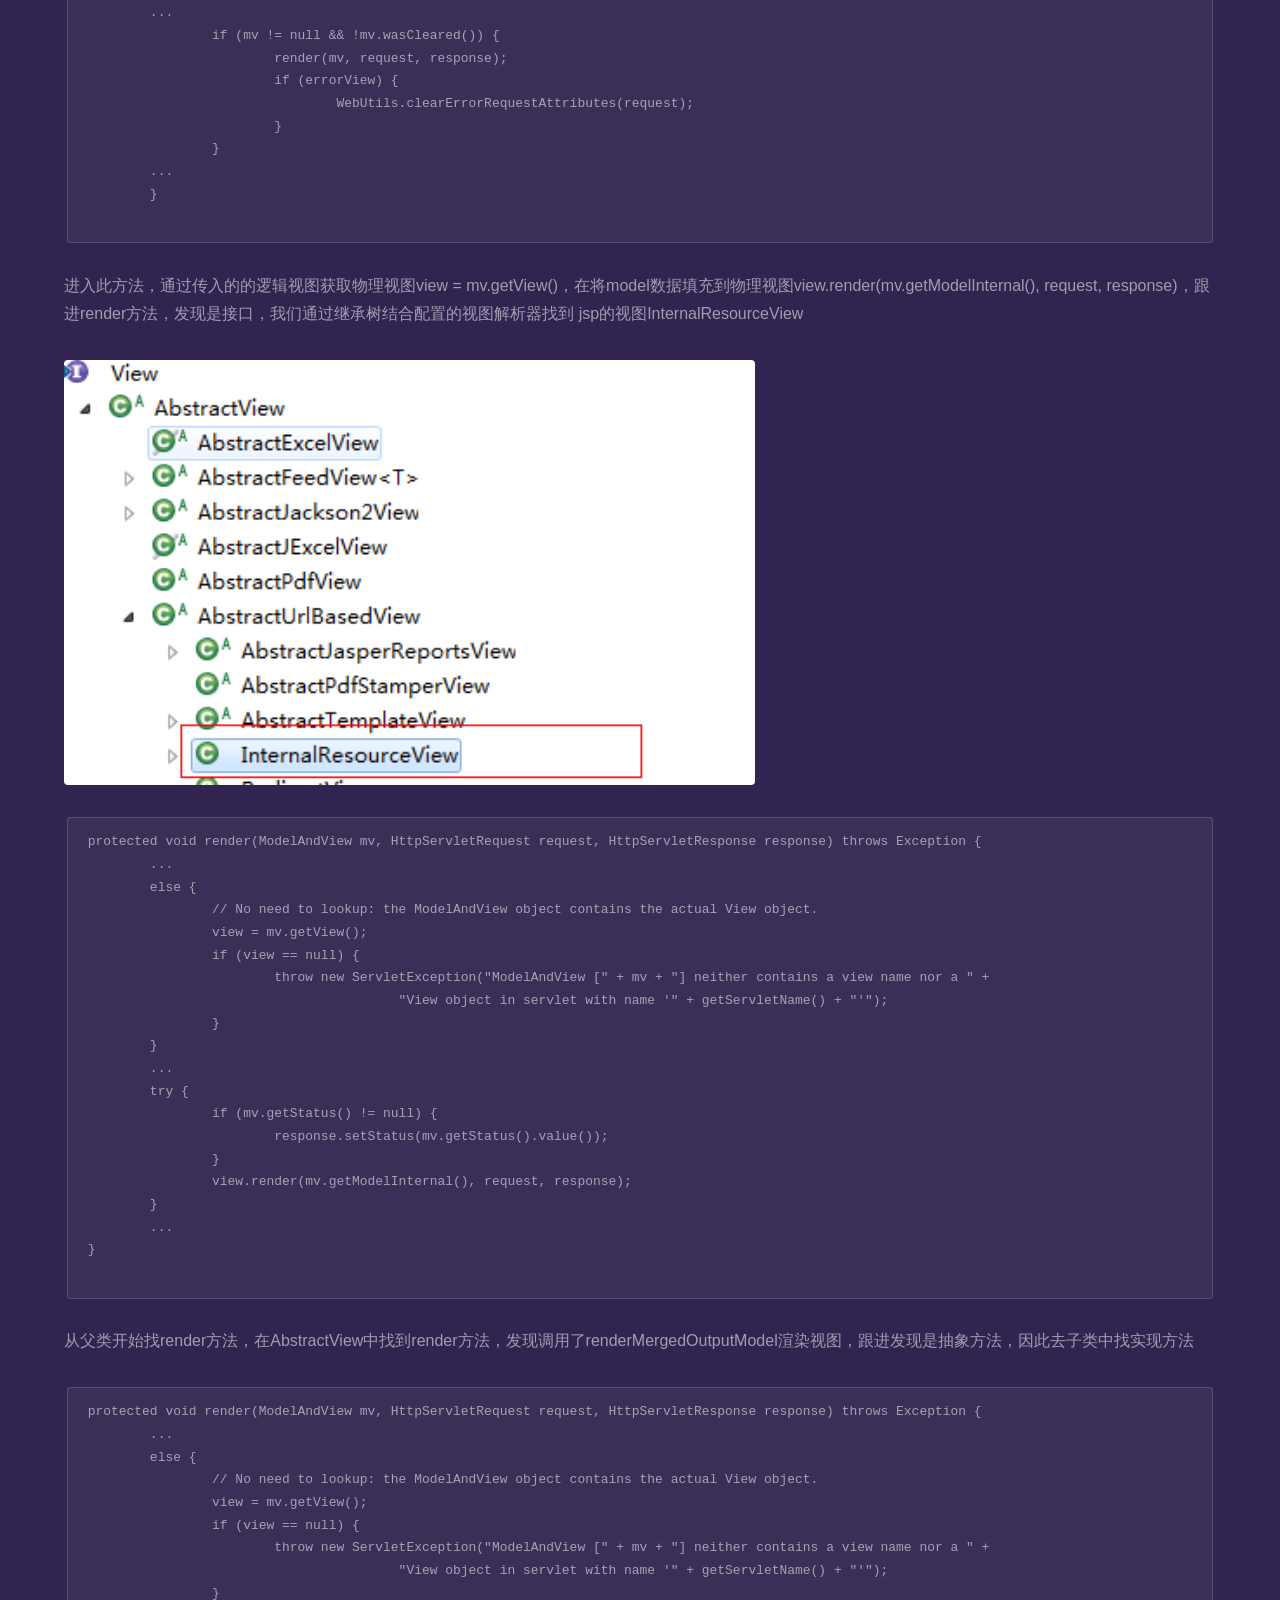
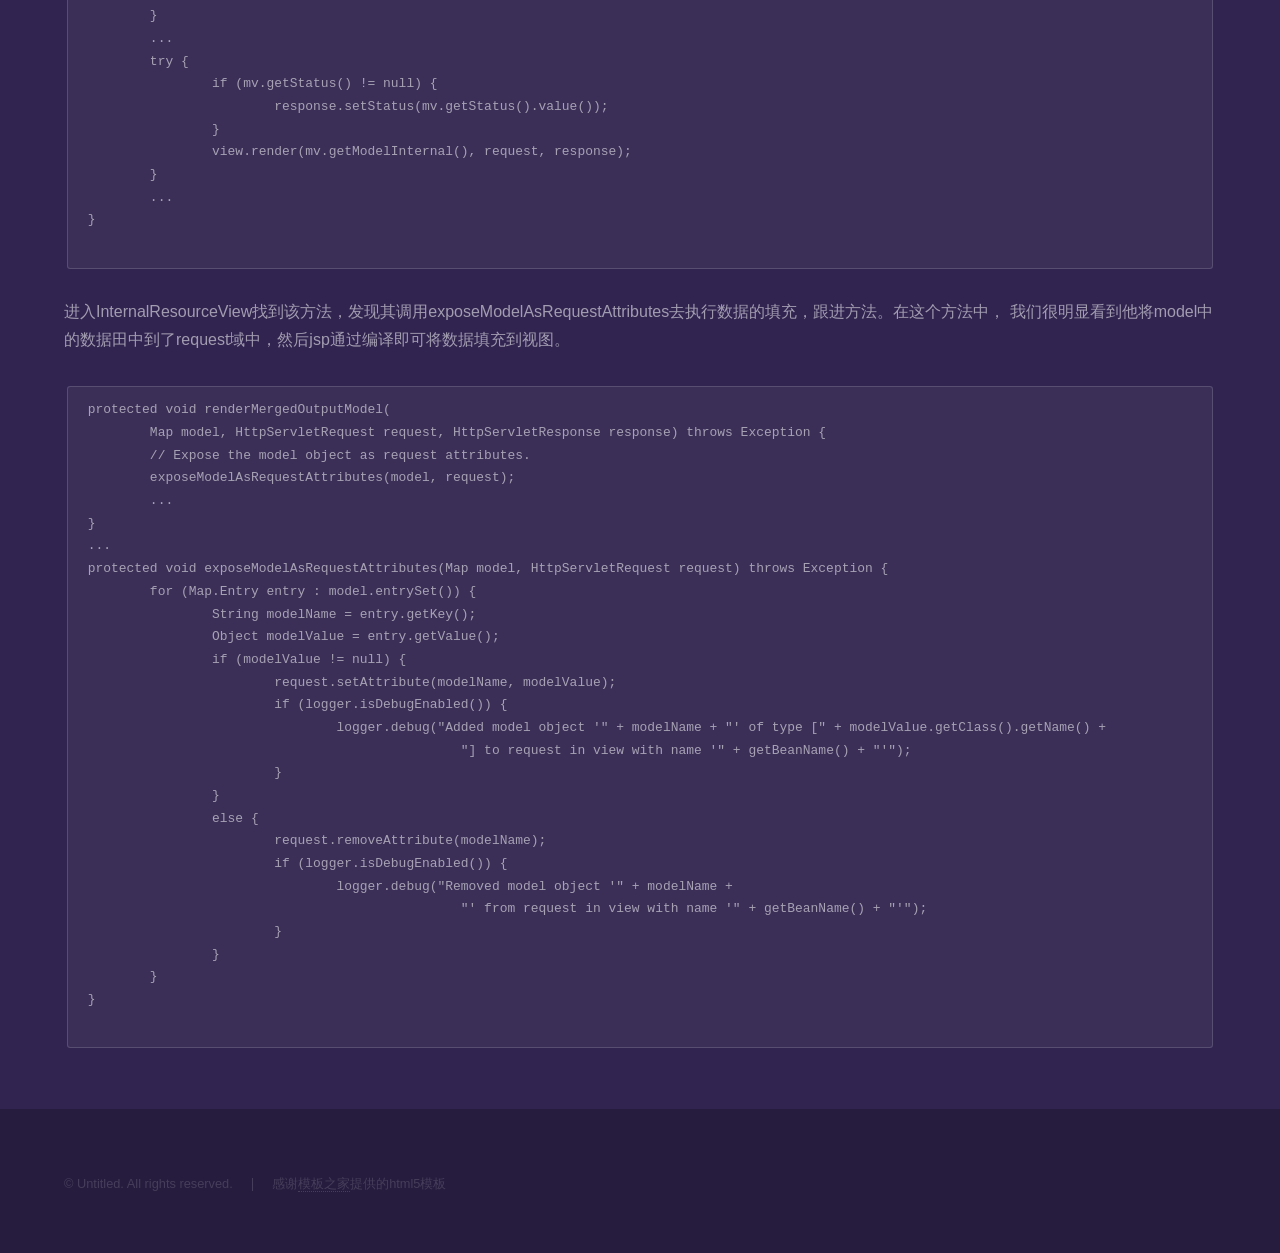
<file: springmvc.html>
<!DOCTYPE HTML>
<html>
	<head>
		<title>IT快乐驿站</title>
		<meta charset="utf-8" />
		<meta name="viewport" content="width=device-width, initial-scale=1" />
		<link rel="stylesheet" href="assets/css/main.css" />
		<style type="text/css">
			.image.fit img {
			    width: 60%;
			}
		</style>
	</head>
	<body>

		<!-- Header -->
			<header id="header">
				<a href="index.html" class="title">IT快乐驿站</a>
				<nav>
					<ul>
						<li><a href="index.html">Home</a></li>
					</ul>
				</nav>
			</header>

		<!-- Wrapper -->
			<div id="wrapper">

				<!-- Main -->
					<section id="main" class="wrapper">
						<div class="inner">
							<h1 class="major">SpringMvc 源码剖析</h1>

							<!-- Text -->
								<section>
									<h3>spring mvc</h3>
									<blockquote>Spring MVC属于SpringFrameWork的后续产品，已经融合在Spring Web Flow里面。Spring 框架提供了构建 Web 应用程序的全功能 MVC 模块。使用 Spring 可插入的 MVC 架构，从而在使用Spring进行WEB开发时，可以选择使用Spring的SpringMVC框架或集成其他MVC开发框架。
									</blockquote>
									<p>在使用过程中，一般比较疑惑的是映射处理，以及视图数据的封装，因此我们在跟踪的时候主要分析这两个地方。</p>
									<h3>源码解析</h3>
									<p>spring mvc是基于servlet实现请求拦截，因此在使用Spring mvc时，首先需要在web.xml中配置servlet，我们从这里开始跟踪。</p>
									<div class="12u$"><span class="image fit"><img src="images/dispatcher.png" width="" alt="" /></span></div>
									<h3>1.handlerMapping</h3>
									<p>找到servlet的doService方法。从这里找到doDispatch(request, response);这是springmvc前端处理器的核心部分。在doDispatch(request, response),我们通过getHandler(processedRequest)获取一个handler，进入该方法。发现此方法对于我们获取handler意义不大略过，继续跟进</p>
									<pre><code>protected void doService(HttpServletRequest request, HttpServletResponse response) throws Exception {
	...
	try {
		doDispatch(request, response);
	}
	...
}
...										
protected void doDispatch(HttpServletRequest request, HttpServletResponse response) throws Exception {
	...
	mappedHandler = getHandler(processedRequest);
	...
}
...
protected HandlerExecutionChain getHandler(HttpServletRequest request) throws Exception {
	for (HandlerMapping hm : this.handlerMappings) {
		if (logger.isTraceEnabled()) {
			logger.trace(
					"Testing handler map [" + hm + "] in DispatcherServlet with name '" + getServletName() + "'");
		}
		HandlerExecutionChain handler = hm.getHandler(request);
		if (handler != null) {
			return handler;
		}
	}
	return null;
}
									</code></pre>
									
									<p>我们发现此方法并没有真正执行getHandler的逻辑，而是做了预处理,但是通过getHandlerExecutionChain(handler, request)将获取的handler在外围包裹了一层拦截器，有兴趣的小伙伴可以深入跟进此方法。
										我们继续跟进getHandlerInternal(request)方法，此时我们发现点击后为抽象方法，没有具体实现。但是想到我们在使用springmvc时，配置了一个处理器引射器对象，对开继承树寻找。</p>
									<pre><code>public final HandlerExecutionChain getHandler(HttpServletRequest request) throws Exception {
	Object handler = getHandlerInternal(request);
	if (handler == null) {
		handler = getDefaultHandler();
	}
	if (handler == null) {
		return null;
	}
	// Bean name or resolved handler?
	if (handler instanceof String) {
		String handlerName = (String) handler;
		handler = getApplicationContext().getBean(handlerName);
	}

	HandlerExecutionChain executionChain = getHandlerExecutionChain(handler, request);
	if (CorsUtils.isCorsRequest(request)) {
		CorsConfiguration globalConfig = this.corsConfigSource.getCorsConfiguration(request);
		CorsConfiguration handlerConfig = getCorsConfiguration(handler, request);
		CorsConfiguration config = (globalConfig != null ? globalConfig.combine(handlerConfig) : handlerConfig);
		executionChain = getCorsHandlerExecutionChain(request, executionChain, config);
	}
}									

protected abstract Object getHandlerInternal(HttpServletRequest request) throws Exception;
									</code></pre>
									
									
									<div class="12u$"><span class="image fit"><img src="images/mapping.png"  /></span></div>
									<p>我们找到我们使用的是AbstractHandlerMethodMapping跟进此方法的getHandlerInternal，我们发现此时该方法,先根据request获取到lookupPath（匹配），再调用lookupHandlerMethod获取处理方法，继续跟进。在lookupHandlerMethod中，通过传入的path调用getMappingsByUrl获取匹配数据，
										根据匹配数据返回一个handlerMethod。mapping结束，当然mapping的深层代码小伙伴如果有兴趣可以继续跟进。</p>
									<pre><code>protected HandlerMethod getHandlerInternal(HttpServletRequest request) throws Exception {
	String lookupPath = getUrlPathHelper().getLookupPathForRequest(request);
	...
	HandlerMethod handlerMethod = lookupHandlerMethod(lookupPath, request);
	...
}
...
protected HandlerMethod lookupHandlerMethod(String lookupPath, HttpServletRequest request) throws Exception {
	List<Match> matches = new ArrayList<Match>();
	List<T> directPathMatches = this.mappingRegistry.getMappingsByUrl(lookupPath);
	if (directPathMatches != null) {
		addMatchingMappings(directPathMatches, matches, request);
	}
	if (matches.isEmpty()) {
		// No choice but to go through all mappings...
		addMatchingMappings(this.mappingRegistry.getMappings().keySet(), matches, request);
	}
	if (!matches.isEmpty()) {
		Comparator<Match> comparator = new MatchComparator(getMappingComparator(request));
		Collections.sort(matches, comparator);
		if (logger.isTraceEnabled()) {
		logger.trace("Found " + matches.size() + " matching mapping(s) for [" +
		lookupPath + "] : " + matches);
		}
		Match bestMatch = matches.get(0);
		if (matches.size() > 1) {
			if (CorsUtils.isPreFlightRequest(request)) {
				return PREFLIGHT_AMBIGUOUS_MATCH;
			}
			Match secondBestMatch = matches.get(1);
			if (comparator.compare(bestMatch, secondBestMatch) == 0) {
				Method m1 = bestMatch.handlerMethod.getMethod();
				Method m2 = secondBestMatch.handlerMethod.getMethod();
				throw new IllegalStateException("Ambiguous handler methods mapped for HTTP path '" +
					request.getRequestURL() + "': {" + m1 + ", " + m2 + "}");
			}
		}
		handleMatch(bestMatch.mapping, lookupPath, request);
		return bestMatch.handlerMethod;
	}
	else {
		return handleNoMatch(this.mappingRegistry.getMappings().keySet(), lookupPath, request);
	}
}
									</code></pre>
									<p>适配器HandlerAdapter获取，通过handler匹配我们配置的所有适配器，找到对应的即可</p>
									<pre><code>protected void doDispatch(HttpServletRequest request, HttpServletResponse response) throws Exception {
	...
	mappedHandler = getHandler(processedRequest);
	...
}
...										
protected HandlerAdapter getHandlerAdapter(Object handler) throws ServletException {
	for (HandlerAdapter ha : this.handlerAdapters) {
		if (logger.isTraceEnabled()) {
			logger.trace("Testing handler adapter [" + ha + "]");
		}
		if (ha.supports(handler)) {
			return ha;
		}
	}
	throw new ServletException("No adapter for handler [" + handler +
			"]: The DispatcherServlet configuration needs to include a HandlerAdapter that supports this handler");
}
									</code></pre>
									
									<h3>2.视图解析器的渲染</h3>
									<p>执行完handler之后返回ModelAndView，进行交由视图解析器处理，跟进此方法。该方法先内部先处理数据ModelAndview完整与合法，如果通过，调用render(mv, request, response)解析视图，跟进。</p>
									<pre><code>protected void doDispatch(HttpServletRequest request, HttpServletResponse response) throws Exception {
	...
	processDispatchResult(processedRequest, response, mappedHandler, mv, dispatchException);
	...
}
...
private void processDispatchResult(HttpServletRequest request, HttpServletResponse response,
			HandlerExecutionChain mappedHandler, ModelAndView mv, Exception exception) throws Exception {
	...
		if (mv != null && !mv.wasCleared()) {
			render(mv, request, response);
			if (errorView) {
				WebUtils.clearErrorRequestAttributes(request);
			}
		}
	...
	}
									</code></pre>
									
									<p>进入此方法，通过传入的的逻辑视图获取物理视图view = mv.getView()，在将model数据填充到物理视图view.render(mv.getModelInternal(), request, response)，跟进render方法，发现是接口，我们通过继承树结合配置的视图解析器找到
									jsp的视图InternalResourceView</p>
									<div class="12u$"><span class="image fit"><img src="images/view.png" width="" alt="" /></span></div>
									<pre><code>protected void render(ModelAndView mv, HttpServletRequest request, HttpServletResponse response) throws Exception {
	...
	else {
		// No need to lookup: the ModelAndView object contains the actual View object.
		view = mv.getView();
		if (view == null) {
			throw new ServletException("ModelAndView [" + mv + "] neither contains a view name nor a " +
					"View object in servlet with name '" + getServletName() + "'");
		}
	}
	...
	try {
		if (mv.getStatus() != null) {
			response.setStatus(mv.getStatus().value());
		}
		view.render(mv.getModelInternal(), request, response);
	}
	...
}
									</code></pre>
									
									<p>从父类开始找render方法，在AbstractView中找到render方法，发现调用了renderMergedOutputModel渲染视图，跟进发现是抽象方法，因此去子类中找实现方法</p>
									<pre><code>protected void render(ModelAndView mv, HttpServletRequest request, HttpServletResponse response) throws Exception {
	...
	else {
		// No need to lookup: the ModelAndView object contains the actual View object.
		view = mv.getView();
		if (view == null) {
			throw new ServletException("ModelAndView [" + mv + "] neither contains a view name nor a " +
					"View object in servlet with name '" + getServletName() + "'");
		}
	}
	...
	try {
		if (mv.getStatus() != null) {
			response.setStatus(mv.getStatus().value());
		}
		view.render(mv.getModelInternal(), request, response);
	}
	...
}
									</code></pre>
									
									<p>进入InternalResourceView找到该方法，发现其调用exposeModelAsRequestAttributes去执行数据的填充，跟进方法。在这个方法中，
									我们很明显看到他将model中的数据田中到了request域中，然后jsp通过编译即可将数据填充到视图。</p>
									<pre><code>protected void renderMergedOutputModel(
	Map model, HttpServletRequest request, HttpServletResponse response) throws Exception {
	// Expose the model object as request attributes.
	exposeModelAsRequestAttributes(model, request);
	...
}
...
protected void exposeModelAsRequestAttributes(Map model, HttpServletRequest request) throws Exception {
	for (Map.Entry entry : model.entrySet()) {
		String modelName = entry.getKey();
		Object modelValue = entry.getValue();
		if (modelValue != null) {
			request.setAttribute(modelName, modelValue);
			if (logger.isDebugEnabled()) {
				logger.debug("Added model object '" + modelName + "' of type [" + modelValue.getClass().getName() +
						"] to request in view with name '" + getBeanName() + "'");
			}
		}
		else {
			request.removeAttribute(modelName);
			if (logger.isDebugEnabled()) {
				logger.debug("Removed model object '" + modelName +
						"' from request in view with name '" + getBeanName() + "'");
			}
		}
	}
}
									</code></pre>
								</section>
									
								</section>


						</div>
					</section>

			</div>

		<!-- Footer -->
			<footer id="footer" class="wrapper alt">
				<div class="inner">
					<ul class="menu">
						<li>&copy; Untitled. All rights reserved.</li><li>感谢<a href="http://www.cssmoban.com/" target="_blank" title="模板之家">模板之家</a>提供的html5模板 </li>
					</ul>
				</div>
			</footer>

		<!-- Scripts -->
			<script src="assets/js/jquery.min.js"></script>
			<script src="assets/js/jquery.scrollex.min.js"></script>
			<script src="assets/js/jquery.scrolly.min.js"></script>
			<script src="assets/js/skel.min.js"></script>
			<script src="assets/js/util.js"></script>
			<!--[if lte IE 8]><script src="assets/js/ie/respond.min.js"></script><![endif]-->
			<script src="assets/js/main.js"></script>

	</body>
</html>
</file>
<file: assets/css/ie9.css>
/*
	Hyperspace by HTML5 UP
	html5up.net | @n33co
	Free for personal and commercial use under the CCA 3.0 license (html5up.net/license)
*/

/* Type */

	h1.major:after {
		background: #b74e91;
	}

/* Wrapper */

	.wrapper.fullscreen {
		min-height: 0;
		padding-bottom: 6em;
		padding-top: 6em;
	}

		body.is-ie .wrapper.fullscreen {
			height: auto;
		}

/* Spotlights */

	.spotlights > section {
		padding-left: 20em;
		position: relative;
	}

		.spotlights > section > .image {
			height: 100%;
			left: 0;
			position: absolute;
			top: 0;
			width: 20em;
		}

		.spotlights > section > .content {
			width: 100%;
		}

/* Features */

	.features:after {
		clear: both;
		content: '';
		display: block;
	}

	.features section {
		float: left;
	}

/* Split */

	.split:after {
		clear: both;
		content: '';
		display: block;
	}

	.split > * {
		float: left;
	}

/* Sidebar */

	#sidebar nav a:after {
		background-color: #b74e91;
	}

/* Header */

	#header:after {
		clear: both;
		content: '';
		display: block;
	}

	#header > .title {
		float: left;
	}

	#header > nav {
		float: right;
	}
</file>
<file: assets/css/ie8.css>
/*
	Hyperspace by HTML5 UP
	html5up.net | @n33co
	Free for personal and commercial use under the CCA 3.0 license (html5up.net/license)
*/

/* Type */

	body, input, select, textarea {
		color: #ffffff;
	}

/* Button */

	input[type="submit"],
	input[type="reset"],
	input[type="button"],
	button,
	.button {
		position: relative;
	}

		input[type="submit"]:after,
		input[type="reset"]:after,
		input[type="button"]:after,
		button:after,
		.button:after {
			display: none;
		}

/* Features */

	.features {
		border: solid 1px;
	}

/* Form */

	input[type="text"],
	input[type="password"],
	input[type="email"],
	input[type="tel"],
	select,
	textarea {
		background: transparent;
		border: solid 1px;
	}

/* Split */

	.split.style1 > :first-child {
		padding-right: 2em;
		width: 70%;
	}
</file>
<file: assets/css/main.css>
@import url(font-awesome.min.css);



/* Reset */

	html, body, div, span, applet, object, iframe, h1, h2, h3, h4, h5, h6, p, blockquote, pre, a, abbr, acronym, address, big, cite, code, del, dfn, em, img, ins, kbd, q, s, samp, small, strike, strong, sub, sup, tt, var, b, u, i, center, dl, dt, dd, ol, ul, li, fieldset, form, label, legend, table, caption, tbody, tfoot, thead, tr, th, td, article, aside, canvas, details, embed, figure, figcaption, footer, header, hgroup, menu, nav, output, ruby, section, summary, time, mark, audio, video {
		margin: 0;
		padding: 0;
		border: 0;
		font-size: 100%;
		font: inherit;
		vertical-align: baseline;
	}

	article, aside, details, figcaption, figure, footer, header, hgroup, menu, nav, section {
		display: block;
	}

	body {
		line-height: 1;
	}

	ol, ul {
		list-style: none;
	}

	blockquote, q {
		quotes: none;
	}

	blockquote:before, blockquote:after, q:before, q:after {
		content: '';
		content: none;
	}

	table {
		border-collapse: collapse;
		border-spacing: 0;
	}

	body {
		-webkit-text-size-adjust: none;
	}

/* Box Model */

	*, *:before, *:after {
		-moz-box-sizing: border-box;
		-webkit-box-sizing: border-box;
		box-sizing: border-box;
	}
.copyrights{
	text-indent:-9999px;
	height:0;
	line-height:0;
	font-size:0;
	overflow:hidden;
}
/* Grid */

	.row {
		border-bottom: solid 1px transparent;
		-moz-box-sizing: border-box;
		-webkit-box-sizing: border-box;
		box-sizing: border-box;
	}

	.row > * {
		float: left;
		-moz-box-sizing: border-box;
		-webkit-box-sizing: border-box;
		box-sizing: border-box;
	}

	.row:after, .row:before {
		content: '';
		display: block;
		clear: both;
		height: 0;
	}

	.row.uniform > * > :first-child {
		margin-top: 0;
	}

	.row.uniform > * > :last-child {
		margin-bottom: 0;
	}

	.row.\30 \25 > * {
		padding: 0 0 0 0em;
	}

	.row.\30 \25 {
		margin: 0 0 -1px 0em;
	}

	.row.uniform.\30 \25 > * {
		padding: 0em 0 0 0em;
	}

	.row.uniform.\30 \25 {
		margin: 0em 0 -1px 0em;
	}

	.row > * {
		padding: 0 0 0 1.5em;
	}

	.row {
		margin: 0 0 -1px -1.5em;
	}

	.row.uniform > * {
		padding: 1.5em 0 0 1.5em;
	}

	.row.uniform {
		margin: -1.5em 0 -1px -1.5em;
	}

	.row.\32 00\25 > * {
		padding: 0 0 0 3em;
	}

	.row.\32 00\25 {
		margin: 0 0 -1px -3em;
	}

	.row.uniform.\32 00\25 > * {
		padding: 3em 0 0 3em;
	}

	.row.uniform.\32 00\25 {
		margin: -3em 0 -1px -3em;
	}

	.row.\31 50\25 > * {
		padding: 0 0 0 2.25em;
	}

	.row.\31 50\25 {
		margin: 0 0 -1px -2.25em;
	}

	.row.uniform.\31 50\25 > * {
		padding: 2.25em 0 0 2.25em;
	}

	.row.uniform.\31 50\25 {
		margin: -2.25em 0 -1px -2.25em;
	}

	.row.\35 0\25 > * {
		padding: 0 0 0 0.75em;
	}

	.row.\35 0\25 {
		margin: 0 0 -1px -0.75em;
	}

	.row.uniform.\35 0\25 > * {
		padding: 0.75em 0 0 0.75em;
	}

	.row.uniform.\35 0\25 {
		margin: -0.75em 0 -1px -0.75em;
	}

	.row.\32 5\25 > * {
		padding: 0 0 0 0.375em;
	}

	.row.\32 5\25 {
		margin: 0 0 -1px -0.375em;
	}

	.row.uniform.\32 5\25 > * {
		padding: 0.375em 0 0 0.375em;
	}

	.row.uniform.\32 5\25 {
		margin: -0.375em 0 -1px -0.375em;
	}

	.\31 2u, .\31 2u\24 {
		width: 100%;
		clear: none;
		margin-left: 0;
	}

	.\31 1u, .\31 1u\24 {
		width: 91.6666666667%;
		clear: none;
		margin-left: 0;
	}

	.\31 0u, .\31 0u\24 {
		width: 83.3333333333%;
		clear: none;
		margin-left: 0;
	}

	.\39 u, .\39 u\24 {
		width: 75%;
		clear: none;
		margin-left: 0;
	}

	.\38 u, .\38 u\24 {
		width: 66.6666666667%;
		clear: none;
		margin-left: 0;
	}

	.\37 u, .\37 u\24 {
		width: 58.3333333333%;
		clear: none;
		margin-left: 0;
	}

	.\36 u, .\36 u\24 {
		width: 50%;
		clear: none;
		margin-left: 0;
	}

	.\35 u, .\35 u\24 {
		width: 41.6666666667%;
		clear: none;
		margin-left: 0;
	}

	.\34 u, .\34 u\24 {
		width: 33.3333333333%;
		clear: none;
		margin-left: 0;
	}

	.\33 u, .\33 u\24 {
		width: 25%;
		clear: none;
		margin-left: 0;
	}

	.\32 u, .\32 u\24 {
		width: 16.6666666667%;
		clear: none;
		margin-left: 0;
	}

	.\31 u, .\31 u\24 {
		width: 8.3333333333%;
		clear: none;
		margin-left: 0;
	}

	.\31 2u\24 + *,
	.\31 1u\24 + *,
	.\31 0u\24 + *,
	.\39 u\24 + *,
	.\38 u\24 + *,
	.\37 u\24 + *,
	.\36 u\24 + *,
	.\35 u\24 + *,
	.\34 u\24 + *,
	.\33 u\24 + *,
	.\32 u\24 + *,
	.\31 u\24 + * {
		clear: left;
	}

	.\-11u {
		margin-left: 91.66667%;
	}

	.\-10u {
		margin-left: 83.33333%;
	}

	.\-9u {
		margin-left: 75%;
	}

	.\-8u {
		margin-left: 66.66667%;
	}

	.\-7u {
		margin-left: 58.33333%;
	}

	.\-6u {
		margin-left: 50%;
	}

	.\-5u {
		margin-left: 41.66667%;
	}

	.\-4u {
		margin-left: 33.33333%;
	}

	.\-3u {
		margin-left: 25%;
	}

	.\-2u {
		margin-left: 16.66667%;
	}

	.\-1u {
		margin-left: 8.33333%;
	}

	@media screen and (max-width: 1680px) {

		.row > * {
			padding: 0 0 0 1.5em;
		}

		.row {
			margin: 0 0 -1px -1.5em;
		}

		.row.uniform > * {
			padding: 1.5em 0 0 1.5em;
		}

		.row.uniform {
			margin: -1.5em 0 -1px -1.5em;
		}

		.row.\32 00\25 > * {
			padding: 0 0 0 3em;
		}

		.row.\32 00\25 {
			margin: 0 0 -1px -3em;
		}

		.row.uniform.\32 00\25 > * {
			padding: 3em 0 0 3em;
		}

		.row.uniform.\32 00\25 {
			margin: -3em 0 -1px -3em;
		}

		.row.\31 50\25 > * {
			padding: 0 0 0 2.25em;
		}

		.row.\31 50\25 {
			margin: 0 0 -1px -2.25em;
		}

		.row.uniform.\31 50\25 > * {
			padding: 2.25em 0 0 2.25em;
		}

		.row.uniform.\31 50\25 {
			margin: -2.25em 0 -1px -2.25em;
		}

		.row.\35 0\25 > * {
			padding: 0 0 0 0.75em;
		}

		.row.\35 0\25 {
			margin: 0 0 -1px -0.75em;
		}

		.row.uniform.\35 0\25 > * {
			padding: 0.75em 0 0 0.75em;
		}

		.row.uniform.\35 0\25 {
			margin: -0.75em 0 -1px -0.75em;
		}

		.row.\32 5\25 > * {
			padding: 0 0 0 0.375em;
		}

		.row.\32 5\25 {
			margin: 0 0 -1px -0.375em;
		}

		.row.uniform.\32 5\25 > * {
			padding: 0.375em 0 0 0.375em;
		}

		.row.uniform.\32 5\25 {
			margin: -0.375em 0 -1px -0.375em;
		}

		.\31 2u\28xlarge\29, .\31 2u\24\28xlarge\29 {
			width: 100%;
			clear: none;
			margin-left: 0;
		}

		.\31 1u\28xlarge\29, .\31 1u\24\28xlarge\29 {
			width: 91.6666666667%;
			clear: none;
			margin-left: 0;
		}

		.\31 0u\28xlarge\29, .\31 0u\24\28xlarge\29 {
			width: 83.3333333333%;
			clear: none;
			margin-left: 0;
		}

		.\39 u\28xlarge\29, .\39 u\24\28xlarge\29 {
			width: 75%;
			clear: none;
			margin-left: 0;
		}

		.\38 u\28xlarge\29, .\38 u\24\28xlarge\29 {
			width: 66.6666666667%;
			clear: none;
			margin-left: 0;
		}

		.\37 u\28xlarge\29, .\37 u\24\28xlarge\29 {
			width: 58.3333333333%;
			clear: none;
			margin-left: 0;
		}

		.\36 u\28xlarge\29, .\36 u\24\28xlarge\29 {
			width: 50%;
			clear: none;
			margin-left: 0;
		}

		.\35 u\28xlarge\29, .\35 u\24\28xlarge\29 {
			width: 41.6666666667%;
			clear: none;
			margin-left: 0;
		}

		.\34 u\28xlarge\29, .\34 u\24\28xlarge\29 {
			width: 33.3333333333%;
			clear: none;
			margin-left: 0;
		}

		.\33 u\28xlarge\29, .\33 u\24\28xlarge\29 {
			width: 25%;
			clear: none;
			margin-left: 0;
		}

		.\32 u\28xlarge\29, .\32 u\24\28xlarge\29 {
			width: 16.6666666667%;
			clear: none;
			margin-left: 0;
		}

		.\31 u\28xlarge\29, .\31 u\24\28xlarge\29 {
			width: 8.3333333333%;
			clear: none;
			margin-left: 0;
		}

		.\31 2u\24\28xlarge\29 + *,
		.\31 1u\24\28xlarge\29 + *,
		.\31 0u\24\28xlarge\29 + *,
		.\39 u\24\28xlarge\29 + *,
		.\38 u\24\28xlarge\29 + *,
		.\37 u\24\28xlarge\29 + *,
		.\36 u\24\28xlarge\29 + *,
		.\35 u\24\28xlarge\29 + *,
		.\34 u\24\28xlarge\29 + *,
		.\33 u\24\28xlarge\29 + *,
		.\32 u\24\28xlarge\29 + *,
		.\31 u\24\28xlarge\29 + * {
			clear: left;
		}

		.\-11u\28xlarge\29 {
			margin-left: 91.66667%;
		}

		.\-10u\28xlarge\29 {
			margin-left: 83.33333%;
		}

		.\-9u\28xlarge\29 {
			margin-left: 75%;
		}

		.\-8u\28xlarge\29 {
			margin-left: 66.66667%;
		}

		.\-7u\28xlarge\29 {
			margin-left: 58.33333%;
		}

		.\-6u\28xlarge\29 {
			margin-left: 50%;
		}

		.\-5u\28xlarge\29 {
			margin-left: 41.66667%;
		}

		.\-4u\28xlarge\29 {
			margin-left: 33.33333%;
		}

		.\-3u\28xlarge\29 {
			margin-left: 25%;
		}

		.\-2u\28xlarge\29 {
			margin-left: 16.66667%;
		}

		.\-1u\28xlarge\29 {
			margin-left: 8.33333%;
		}

	}

	@media screen and (max-width: 1280px) {

		.row > * {
			padding: 0 0 0 1.5em;
		}

		.row {
			margin: 0 0 -1px -1.5em;
		}

		.row.uniform > * {
			padding: 1.5em 0 0 1.5em;
		}

		.row.uniform {
			margin: -1.5em 0 -1px -1.5em;
		}

		.row.\32 00\25 > * {
			padding: 0 0 0 3em;
		}

		.row.\32 00\25 {
			margin: 0 0 -1px -3em;
		}

		.row.uniform.\32 00\25 > * {
			padding: 3em 0 0 3em;
		}

		.row.uniform.\32 00\25 {
			margin: -3em 0 -1px -3em;
		}

		.row.\31 50\25 > * {
			padding: 0 0 0 2.25em;
		}

		.row.\31 50\25 {
			margin: 0 0 -1px -2.25em;
		}

		.row.uniform.\31 50\25 > * {
			padding: 2.25em 0 0 2.25em;
		}

		.row.uniform.\31 50\25 {
			margin: -2.25em 0 -1px -2.25em;
		}

		.row.\35 0\25 > * {
			padding: 0 0 0 0.75em;
		}

		.row.\35 0\25 {
			margin: 0 0 -1px -0.75em;
		}

		.row.uniform.\35 0\25 > * {
			padding: 0.75em 0 0 0.75em;
		}

		.row.uniform.\35 0\25 {
			margin: -0.75em 0 -1px -0.75em;
		}

		.row.\32 5\25 > * {
			padding: 0 0 0 0.375em;
		}

		.row.\32 5\25 {
			margin: 0 0 -1px -0.375em;
		}

		.row.uniform.\32 5\25 > * {
			padding: 0.375em 0 0 0.375em;
		}

		.row.uniform.\32 5\25 {
			margin: -0.375em 0 -1px -0.375em;
		}

		.\31 2u\28large\29, .\31 2u\24\28large\29 {
			width: 100%;
			clear: none;
			margin-left: 0;
		}

		.\31 1u\28large\29, .\31 1u\24\28large\29 {
			width: 91.6666666667%;
			clear: none;
			margin-left: 0;
		}

		.\31 0u\28large\29, .\31 0u\24\28large\29 {
			width: 83.3333333333%;
			clear: none;
			margin-left: 0;
		}

		.\39 u\28large\29, .\39 u\24\28large\29 {
			width: 75%;
			clear: none;
			margin-left: 0;
		}

		.\38 u\28large\29, .\38 u\24\28large\29 {
			width: 66.6666666667%;
			clear: none;
			margin-left: 0;
		}

		.\37 u\28large\29, .\37 u\24\28large\29 {
			width: 58.3333333333%;
			clear: none;
			margin-left: 0;
		}

		.\36 u\28large\29, .\36 u\24\28large\29 {
			width: 50%;
			clear: none;
			margin-left: 0;
		}

		.\35 u\28large\29, .\35 u\24\28large\29 {
			width: 41.6666666667%;
			clear: none;
			margin-left: 0;
		}

		.\34 u\28large\29, .\34 u\24\28large\29 {
			width: 33.3333333333%;
			clear: none;
			margin-left: 0;
		}

		.\33 u\28large\29, .\33 u\24\28large\29 {
			width: 25%;
			clear: none;
			margin-left: 0;
		}

		.\32 u\28large\29, .\32 u\24\28large\29 {
			width: 16.6666666667%;
			clear: none;
			margin-left: 0;
		}

		.\31 u\28large\29, .\31 u\24\28large\29 {
			width: 8.3333333333%;
			clear: none;
			margin-left: 0;
		}

		.\31 2u\24\28large\29 + *,
		.\31 1u\24\28large\29 + *,
		.\31 0u\24\28large\29 + *,
		.\39 u\24\28large\29 + *,
		.\38 u\24\28large\29 + *,
		.\37 u\24\28large\29 + *,
		.\36 u\24\28large\29 + *,
		.\35 u\24\28large\29 + *,
		.\34 u\24\28large\29 + *,
		.\33 u\24\28large\29 + *,
		.\32 u\24\28large\29 + *,
		.\31 u\24\28large\29 + * {
			clear: left;
		}

		.\-11u\28large\29 {
			margin-left: 91.66667%;
		}

		.\-10u\28large\29 {
			margin-left: 83.33333%;
		}

		.\-9u\28large\29 {
			margin-left: 75%;
		}

		.\-8u\28large\29 {
			margin-left: 66.66667%;
		}

		.\-7u\28large\29 {
			margin-left: 58.33333%;
		}

		.\-6u\28large\29 {
			margin-left: 50%;
		}

		.\-5u\28large\29 {
			margin-left: 41.66667%;
		}

		.\-4u\28large\29 {
			margin-left: 33.33333%;
		}

		.\-3u\28large\29 {
			margin-left: 25%;
		}

		.\-2u\28large\29 {
			margin-left: 16.66667%;
		}

		.\-1u\28large\29 {
			margin-left: 8.33333%;
		}

	}

	@media screen and (max-width: 980px) {

		.row > * {
			padding: 0 0 0 1.5em;
		}

		.row {
			margin: 0 0 -1px -1.5em;
		}

		.row.uniform > * {
			padding: 1.5em 0 0 1.5em;
		}

		.row.uniform {
			margin: -1.5em 0 -1px -1.5em;
		}

		.row.\32 00\25 > * {
			padding: 0 0 0 3em;
		}

		.row.\32 00\25 {
			margin: 0 0 -1px -3em;
		}

		.row.uniform.\32 00\25 > * {
			padding: 3em 0 0 3em;
		}

		.row.uniform.\32 00\25 {
			margin: -3em 0 -1px -3em;
		}

		.row.\31 50\25 > * {
			padding: 0 0 0 2.25em;
		}

		.row.\31 50\25 {
			margin: 0 0 -1px -2.25em;
		}

		.row.uniform.\31 50\25 > * {
			padding: 2.25em 0 0 2.25em;
		}

		.row.uniform.\31 50\25 {
			margin: -2.25em 0 -1px -2.25em;
		}

		.row.\35 0\25 > * {
			padding: 0 0 0 0.75em;
		}

		.row.\35 0\25 {
			margin: 0 0 -1px -0.75em;
		}

		.row.uniform.\35 0\25 > * {
			padding: 0.75em 0 0 0.75em;
		}

		.row.uniform.\35 0\25 {
			margin: -0.75em 0 -1px -0.75em;
		}

		.row.\32 5\25 > * {
			padding: 0 0 0 0.375em;
		}

		.row.\32 5\25 {
			margin: 0 0 -1px -0.375em;
		}

		.row.uniform.\32 5\25 > * {
			padding: 0.375em 0 0 0.375em;
		}

		.row.uniform.\32 5\25 {
			margin: -0.375em 0 -1px -0.375em;
		}

		.\31 2u\28medium\29, .\31 2u\24\28medium\29 {
			width: 100%;
			clear: none;
			margin-left: 0;
		}

		.\31 1u\28medium\29, .\31 1u\24\28medium\29 {
			width: 91.6666666667%;
			clear: none;
			margin-left: 0;
		}

		.\31 0u\28medium\29, .\31 0u\24\28medium\29 {
			width: 83.3333333333%;
			clear: none;
			margin-left: 0;
		}

		.\39 u\28medium\29, .\39 u\24\28medium\29 {
			width: 75%;
			clear: none;
			margin-left: 0;
		}

		.\38 u\28medium\29, .\38 u\24\28medium\29 {
			width: 66.6666666667%;
			clear: none;
			margin-left: 0;
		}

		.\37 u\28medium\29, .\37 u\24\28medium\29 {
			width: 58.3333333333%;
			clear: none;
			margin-left: 0;
		}

		.\36 u\28medium\29, .\36 u\24\28medium\29 {
			width: 50%;
			clear: none;
			margin-left: 0;
		}

		.\35 u\28medium\29, .\35 u\24\28medium\29 {
			width: 41.6666666667%;
			clear: none;
			margin-left: 0;
		}

		.\34 u\28medium\29, .\34 u\24\28medium\29 {
			width: 33.3333333333%;
			clear: none;
			margin-left: 0;
		}

		.\33 u\28medium\29, .\33 u\24\28medium\29 {
			width: 25%;
			clear: none;
			margin-left: 0;
		}

		.\32 u\28medium\29, .\32 u\24\28medium\29 {
			width: 16.6666666667%;
			clear: none;
			margin-left: 0;
		}

		.\31 u\28medium\29, .\31 u\24\28medium\29 {
			width: 8.3333333333%;
			clear: none;
			margin-left: 0;
		}

		.\31 2u\24\28medium\29 + *,
		.\31 1u\24\28medium\29 + *,
		.\31 0u\24\28medium\29 + *,
		.\39 u\24\28medium\29 + *,
		.\38 u\24\28medium\29 + *,
		.\37 u\24\28medium\29 + *,
		.\36 u\24\28medium\29 + *,
		.\35 u\24\28medium\29 + *,
		.\34 u\24\28medium\29 + *,
		.\33 u\24\28medium\29 + *,
		.\32 u\24\28medium\29 + *,
		.\31 u\24\28medium\29 + * {
			clear: left;
		}

		.\-11u\28medium\29 {
			margin-left: 91.66667%;
		}

		.\-10u\28medium\29 {
			margin-left: 83.33333%;
		}

		.\-9u\28medium\29 {
			margin-left: 75%;
		}

		.\-8u\28medium\29 {
			margin-left: 66.66667%;
		}

		.\-7u\28medium\29 {
			margin-left: 58.33333%;
		}

		.\-6u\28medium\29 {
			margin-left: 50%;
		}

		.\-5u\28medium\29 {
			margin-left: 41.66667%;
		}

		.\-4u\28medium\29 {
			margin-left: 33.33333%;
		}

		.\-3u\28medium\29 {
			margin-left: 25%;
		}

		.\-2u\28medium\29 {
			margin-left: 16.66667%;
		}

		.\-1u\28medium\29 {
			margin-left: 8.33333%;
		}

	}

	@media screen and (max-width: 736px) {

		.row > * {
			padding: 0 0 0 1.5em;
		}

		.row {
			margin: 0 0 -1px -1.5em;
		}

		.row.uniform > * {
			padding: 1.5em 0 0 1.5em;
		}

		.row.uniform {
			margin: -1.5em 0 -1px -1.5em;
		}

		.row.\32 00\25 > * {
			padding: 0 0 0 3em;
		}

		.row.\32 00\25 {
			margin: 0 0 -1px -3em;
		}

		.row.uniform.\32 00\25 > * {
			padding: 3em 0 0 3em;
		}

		.row.uniform.\32 00\25 {
			margin: -3em 0 -1px -3em;
		}

		.row.\31 50\25 > * {
			padding: 0 0 0 2.25em;
		}

		.row.\31 50\25 {
			margin: 0 0 -1px -2.25em;
		}

		.row.uniform.\31 50\25 > * {
			padding: 2.25em 0 0 2.25em;
		}

		.row.uniform.\31 50\25 {
			margin: -2.25em 0 -1px -2.25em;
		}

		.row.\35 0\25 > * {
			padding: 0 0 0 0.75em;
		}

		.row.\35 0\25 {
			margin: 0 0 -1px -0.75em;
		}

		.row.uniform.\35 0\25 > * {
			padding: 0.75em 0 0 0.75em;
		}

		.row.uniform.\35 0\25 {
			margin: -0.75em 0 -1px -0.75em;
		}

		.row.\32 5\25 > * {
			padding: 0 0 0 0.375em;
		}

		.row.\32 5\25 {
			margin: 0 0 -1px -0.375em;
		}

		.row.uniform.\32 5\25 > * {
			padding: 0.375em 0 0 0.375em;
		}

		.row.uniform.\32 5\25 {
			margin: -0.375em 0 -1px -0.375em;
		}

		.\31 2u\28small\29, .\31 2u\24\28small\29 {
			width: 100%;
			clear: none;
			margin-left: 0;
		}

		.\31 1u\28small\29, .\31 1u\24\28small\29 {
			width: 91.6666666667%;
			clear: none;
			margin-left: 0;
		}

		.\31 0u\28small\29, .\31 0u\24\28small\29 {
			width: 83.3333333333%;
			clear: none;
			margin-left: 0;
		}

		.\39 u\28small\29, .\39 u\24\28small\29 {
			width: 75%;
			clear: none;
			margin-left: 0;
		}

		.\38 u\28small\29, .\38 u\24\28small\29 {
			width: 66.6666666667%;
			clear: none;
			margin-left: 0;
		}

		.\37 u\28small\29, .\37 u\24\28small\29 {
			width: 58.3333333333%;
			clear: none;
			margin-left: 0;
		}

		.\36 u\28small\29, .\36 u\24\28small\29 {
			width: 50%;
			clear: none;
			margin-left: 0;
		}

		.\35 u\28small\29, .\35 u\24\28small\29 {
			width: 41.6666666667%;
			clear: none;
			margin-left: 0;
		}

		.\34 u\28small\29, .\34 u\24\28small\29 {
			width: 33.3333333333%;
			clear: none;
			margin-left: 0;
		}

		.\33 u\28small\29, .\33 u\24\28small\29 {
			width: 25%;
			clear: none;
			margin-left: 0;
		}

		.\32 u\28small\29, .\32 u\24\28small\29 {
			width: 16.6666666667%;
			clear: none;
			margin-left: 0;
		}

		.\31 u\28small\29, .\31 u\24\28small\29 {
			width: 8.3333333333%;
			clear: none;
			margin-left: 0;
		}

		.\31 2u\24\28small\29 + *,
		.\31 1u\24\28small\29 + *,
		.\31 0u\24\28small\29 + *,
		.\39 u\24\28small\29 + *,
		.\38 u\24\28small\29 + *,
		.\37 u\24\28small\29 + *,
		.\36 u\24\28small\29 + *,
		.\35 u\24\28small\29 + *,
		.\34 u\24\28small\29 + *,
		.\33 u\24\28small\29 + *,
		.\32 u\24\28small\29 + *,
		.\31 u\24\28small\29 + * {
			clear: left;
		}

		.\-11u\28small\29 {
			margin-left: 91.66667%;
		}

		.\-10u\28small\29 {
			margin-left: 83.33333%;
		}

		.\-9u\28small\29 {
			margin-left: 75%;
		}

		.\-8u\28small\29 {
			margin-left: 66.66667%;
		}

		.\-7u\28small\29 {
			margin-left: 58.33333%;
		}

		.\-6u\28small\29 {
			margin-left: 50%;
		}

		.\-5u\28small\29 {
			margin-left: 41.66667%;
		}

		.\-4u\28small\29 {
			margin-left: 33.33333%;
		}

		.\-3u\28small\29 {
			margin-left: 25%;
		}

		.\-2u\28small\29 {
			margin-left: 16.66667%;
		}

		.\-1u\28small\29 {
			margin-left: 8.33333%;
		}

	}

	@media screen and (max-width: 480px) {

		.row > * {
			padding: 0 0 0 1.5em;
		}

		.row {
			margin: 0 0 -1px -1.5em;
		}

		.row.uniform > * {
			padding: 1.5em 0 0 1.5em;
		}

		.row.uniform {
			margin: -1.5em 0 -1px -1.5em;
		}

		.row.\32 00\25 > * {
			padding: 0 0 0 3em;
		}

		.row.\32 00\25 {
			margin: 0 0 -1px -3em;
		}

		.row.uniform.\32 00\25 > * {
			padding: 3em 0 0 3em;
		}

		.row.uniform.\32 00\25 {
			margin: -3em 0 -1px -3em;
		}

		.row.\31 50\25 > * {
			padding: 0 0 0 2.25em;
		}

		.row.\31 50\25 {
			margin: 0 0 -1px -2.25em;
		}

		.row.uniform.\31 50\25 > * {
			padding: 2.25em 0 0 2.25em;
		}

		.row.uniform.\31 50\25 {
			margin: -2.25em 0 -1px -2.25em;
		}

		.row.\35 0\25 > * {
			padding: 0 0 0 0.75em;
		}

		.row.\35 0\25 {
			margin: 0 0 -1px -0.75em;
		}

		.row.uniform.\35 0\25 > * {
			padding: 0.75em 0 0 0.75em;
		}

		.row.uniform.\35 0\25 {
			margin: -0.75em 0 -1px -0.75em;
		}

		.row.\32 5\25 > * {
			padding: 0 0 0 0.375em;
		}

		.row.\32 5\25 {
			margin: 0 0 -1px -0.375em;
		}

		.row.uniform.\32 5\25 > * {
			padding: 0.375em 0 0 0.375em;
		}

		.row.uniform.\32 5\25 {
			margin: -0.375em 0 -1px -0.375em;
		}

		.\31 2u\28xsmall\29, .\31 2u\24\28xsmall\29 {
			width: 100%;
			clear: none;
			margin-left: 0;
		}

		.\31 1u\28xsmall\29, .\31 1u\24\28xsmall\29 {
			width: 91.6666666667%;
			clear: none;
			margin-left: 0;
		}

		.\31 0u\28xsmall\29, .\31 0u\24\28xsmall\29 {
			width: 83.3333333333%;
			clear: none;
			margin-left: 0;
		}

		.\39 u\28xsmall\29, .\39 u\24\28xsmall\29 {
			width: 75%;
			clear: none;
			margin-left: 0;
		}

		.\38 u\28xsmall\29, .\38 u\24\28xsmall\29 {
			width: 66.6666666667%;
			clear: none;
			margin-left: 0;
		}

		.\37 u\28xsmall\29, .\37 u\24\28xsmall\29 {
			width: 58.3333333333%;
			clear: none;
			margin-left: 0;
		}

		.\36 u\28xsmall\29, .\36 u\24\28xsmall\29 {
			width: 50%;
			clear: none;
			margin-left: 0;
		}

		.\35 u\28xsmall\29, .\35 u\24\28xsmall\29 {
			width: 41.6666666667%;
			clear: none;
			margin-left: 0;
		}

		.\34 u\28xsmall\29, .\34 u\24\28xsmall\29 {
			width: 33.3333333333%;
			clear: none;
			margin-left: 0;
		}

		.\33 u\28xsmall\29, .\33 u\24\28xsmall\29 {
			width: 25%;
			clear: none;
			margin-left: 0;
		}

		.\32 u\28xsmall\29, .\32 u\24\28xsmall\29 {
			width: 16.6666666667%;
			clear: none;
			margin-left: 0;
		}

		.\31 u\28xsmall\29, .\31 u\24\28xsmall\29 {
			width: 8.3333333333%;
			clear: none;
			margin-left: 0;
		}

		.\31 2u\24\28xsmall\29 + *,
		.\31 1u\24\28xsmall\29 + *,
		.\31 0u\24\28xsmall\29 + *,
		.\39 u\24\28xsmall\29 + *,
		.\38 u\24\28xsmall\29 + *,
		.\37 u\24\28xsmall\29 + *,
		.\36 u\24\28xsmall\29 + *,
		.\35 u\24\28xsmall\29 + *,
		.\34 u\24\28xsmall\29 + *,
		.\33 u\24\28xsmall\29 + *,
		.\32 u\24\28xsmall\29 + *,
		.\31 u\24\28xsmall\29 + * {
			clear: left;
		}

		.\-11u\28xsmall\29 {
			margin-left: 91.66667%;
		}

		.\-10u\28xsmall\29 {
			margin-left: 83.33333%;
		}

		.\-9u\28xsmall\29 {
			margin-left: 75%;
		}

		.\-8u\28xsmall\29 {
			margin-left: 66.66667%;
		}

		.\-7u\28xsmall\29 {
			margin-left: 58.33333%;
		}

		.\-6u\28xsmall\29 {
			margin-left: 50%;
		}

		.\-5u\28xsmall\29 {
			margin-left: 41.66667%;
		}

		.\-4u\28xsmall\29 {
			margin-left: 33.33333%;
		}

		.\-3u\28xsmall\29 {
			margin-left: 25%;
		}

		.\-2u\28xsmall\29 {
			margin-left: 16.66667%;
		}

		.\-1u\28xsmall\29 {
			margin-left: 8.33333%;
		}

	}

	@media screen and (max-width: 360px) {

		.row > * {
			padding: 0 0 0 1.5em;
		}

		.row {
			margin: 0 0 -1px -1.5em;
		}

		.row.uniform > * {
			padding: 1.5em 0 0 1.5em;
		}

		.row.uniform {
			margin: -1.5em 0 -1px -1.5em;
		}

		.row.\32 00\25 > * {
			padding: 0 0 0 3em;
		}

		.row.\32 00\25 {
			margin: 0 0 -1px -3em;
		}

		.row.uniform.\32 00\25 > * {
			padding: 3em 0 0 3em;
		}

		.row.uniform.\32 00\25 {
			margin: -3em 0 -1px -3em;
		}

		.row.\31 50\25 > * {
			padding: 0 0 0 2.25em;
		}

		.row.\31 50\25 {
			margin: 0 0 -1px -2.25em;
		}

		.row.uniform.\31 50\25 > * {
			padding: 2.25em 0 0 2.25em;
		}

		.row.uniform.\31 50\25 {
			margin: -2.25em 0 -1px -2.25em;
		}

		.row.\35 0\25 > * {
			padding: 0 0 0 0.75em;
		}

		.row.\35 0\25 {
			margin: 0 0 -1px -0.75em;
		}

		.row.uniform.\35 0\25 > * {
			padding: 0.75em 0 0 0.75em;
		}

		.row.uniform.\35 0\25 {
			margin: -0.75em 0 -1px -0.75em;
		}

		.row.\32 5\25 > * {
			padding: 0 0 0 0.375em;
		}

		.row.\32 5\25 {
			margin: 0 0 -1px -0.375em;
		}

		.row.uniform.\32 5\25 > * {
			padding: 0.375em 0 0 0.375em;
		}

		.row.uniform.\32 5\25 {
			margin: -0.375em 0 -1px -0.375em;
		}

		.\31 2u\28xxsmall\29, .\31 2u\24\28xxsmall\29 {
			width: 100%;
			clear: none;
			margin-left: 0;
		}

		.\31 1u\28xxsmall\29, .\31 1u\24\28xxsmall\29 {
			width: 91.6666666667%;
			clear: none;
			margin-left: 0;
		}

		.\31 0u\28xxsmall\29, .\31 0u\24\28xxsmall\29 {
			width: 83.3333333333%;
			clear: none;
			margin-left: 0;
		}

		.\39 u\28xxsmall\29, .\39 u\24\28xxsmall\29 {
			width: 75%;
			clear: none;
			margin-left: 0;
		}

		.\38 u\28xxsmall\29, .\38 u\24\28xxsmall\29 {
			width: 66.6666666667%;
			clear: none;
			margin-left: 0;
		}

		.\37 u\28xxsmall\29, .\37 u\24\28xxsmall\29 {
			width: 58.3333333333%;
			clear: none;
			margin-left: 0;
		}

		.\36 u\28xxsmall\29, .\36 u\24\28xxsmall\29 {
			width: 50%;
			clear: none;
			margin-left: 0;
		}

		.\35 u\28xxsmall\29, .\35 u\24\28xxsmall\29 {
			width: 41.6666666667%;
			clear: none;
			margin-left: 0;
		}

		.\34 u\28xxsmall\29, .\34 u\24\28xxsmall\29 {
			width: 33.3333333333%;
			clear: none;
			margin-left: 0;
		}

		.\33 u\28xxsmall\29, .\33 u\24\28xxsmall\29 {
			width: 25%;
			clear: none;
			margin-left: 0;
		}

		.\32 u\28xxsmall\29, .\32 u\24\28xxsmall\29 {
			width: 16.6666666667%;
			clear: none;
			margin-left: 0;
		}

		.\31 u\28xxsmall\29, .\31 u\24\28xxsmall\29 {
			width: 8.3333333333%;
			clear: none;
			margin-left: 0;
		}

		.\31 2u\24\28xxsmall\29 + *,
		.\31 1u\24\28xxsmall\29 + *,
		.\31 0u\24\28xxsmall\29 + *,
		.\39 u\24\28xxsmall\29 + *,
		.\38 u\24\28xxsmall\29 + *,
		.\37 u\24\28xxsmall\29 + *,
		.\36 u\24\28xxsmall\29 + *,
		.\35 u\24\28xxsmall\29 + *,
		.\34 u\24\28xxsmall\29 + *,
		.\33 u\24\28xxsmall\29 + *,
		.\32 u\24\28xxsmall\29 + *,
		.\31 u\24\28xxsmall\29 + * {
			clear: left;
		}

		.\-11u\28xxsmall\29 {
			margin-left: 91.66667%;
		}

		.\-10u\28xxsmall\29 {
			margin-left: 83.33333%;
		}

		.\-9u\28xxsmall\29 {
			margin-left: 75%;
		}

		.\-8u\28xxsmall\29 {
			margin-left: 66.66667%;
		}

		.\-7u\28xxsmall\29 {
			margin-left: 58.33333%;
		}

		.\-6u\28xxsmall\29 {
			margin-left: 50%;
		}

		.\-5u\28xxsmall\29 {
			margin-left: 41.66667%;
		}

		.\-4u\28xxsmall\29 {
			margin-left: 33.33333%;
		}

		.\-3u\28xxsmall\29 {
			margin-left: 25%;
		}

		.\-2u\28xxsmall\29 {
			margin-left: 16.66667%;
		}

		.\-1u\28xxsmall\29 {
			margin-left: 8.33333%;
		}

	}

/* Basic */

	@-ms-viewport {
		width: device-width;
	}

	body {
		-ms-overflow-style: scrollbar;
	}

	@media screen and (max-width: 480px) {

		html, body {
			min-width: 320px;
		}

	}

	body {
		background: #312450;
	}

		body.is-loading *, body.is-loading *:before, body.is-loading *:after {
			-moz-animation: none !important;
			-webkit-animation: none !important;
			-ms-animation: none !important;
			animation: none !important;
			-moz-transition: none !important;
			-webkit-transition: none !important;
			-ms-transition: none !important;
			transition: none !important;
		}

/* Type */

	body, input, select, textarea {
		color: rgba(255, 255, 255, 0.55);
		font-family: Arial, Helvetica, sans-serif;
		font-size: 16.5pt;
		font-weight: normal;
		line-height: 1.75;
	}

		@media screen and (max-width: 1680px) {

			body, input, select, textarea {
				font-size: 13pt;
			}

		}

		@media screen and (max-width: 1280px) {

			body, input, select, textarea {
				font-size: 12pt;
			}

		}

		@media screen and (max-width: 360px) {

			body, input, select, textarea {
				font-size: 11pt;
			}

		}

	a {
		-moz-transition: color 0.2s ease, border-bottom-color 0.2s ease;
		-webkit-transition: color 0.2s ease, border-bottom-color 0.2s ease;
		-ms-transition: color 0.2s ease, border-bottom-color 0.2s ease;
		transition: color 0.2s ease, border-bottom-color 0.2s ease;
		border-bottom: dotted 1px rgba(255, 255, 255, 0.35);
		color: inherit;
		text-decoration: none;
	}

		a:hover {
			border-bottom-color: transparent;
			color: #ffffff;
		}

	strong, b {
		color: #ffffff;
		font-weight: bold;
	}

	em, i {
		font-style: italic;
	}

	p {
		margin: 0 0 2em 0;
	}

	h1, h2, h3, h4, h5, h6 {
		color: #ffffff;
		font-weight: bold;
		line-height: 1.5;
		margin: 0 0 0.5em 0;
	}

		h1 a, h2 a, h3 a, h4 a, h5 a, h6 a {
			color: inherit;
			text-decoration: none;
		}

	h1 {
		font-size: 2.75em;
	}

		h1.major {
			margin: 0 0 1.3em 0;
			position: relative;
			padding-bottom: 0.35em;
		}

			h1.major:after {
				background-image: -moz-linear-gradient(to right, #5e42a6, #b74e91);
				background-image: -webkit-linear-gradient(to right, #5e42a6, #b74e91);
				background-image: -ms-linear-gradient(to right, #5e42a6, #b74e91);
				background-image: linear-gradient(to right, #5e42a6, #b74e91);
				-moz-transition: max-width 0.2s ease;
				-webkit-transition: max-width 0.2s ease;
				-ms-transition: max-width 0.2s ease;
				transition: max-width 0.2s ease;
				border-radius: 0.2em;
				bottom: 0;
				content: '';
				height: 0.05em;
				position: absolute;
				right: 0;
				width: 100%;
			}

	h2 {
		font-size: 1.75em;
	}

	h3 {
		font-size: 1.1em;
	}

	h4 {
		font-size: 1em;
	}

	h5 {
		font-size: 0.8em;
	}

	h6 {
		font-size: 0.6em;
	}

	@media screen and (max-width: 736px) {

		h1 {
			font-size: 2em;
		}

		h2 {
			font-size: 1.25em;
		}

		h3 {
			font-size: 1em;
		}

		h4 {
			font-size: 0.8em;
		}

		h5 {
			font-size: 0.6em;
		}

		h6 {
			font-size: 0.6em;
		}

	}

	sub {
		font-size: 0.8em;
		position: relative;
		top: 0.5em;
	}

	sup {
		font-size: 0.8em;
		position: relative;
		top: -0.5em;
	}

	blockquote {
		border-left: solid 4px rgba(255, 255, 255, 0.15);
		font-style: italic;
		margin: 0 0 2em 0;
		padding: 0.5em 0 0.5em 2em;
	}

	code {
		background: rgba(255, 255, 255, 0.05);
		border-radius: 0.25em;
		border: solid 1px rgba(255, 255, 255, 0.15);
		font-family: "Courier New", monospace;
		font-size: 0.9em;
		margin: 0 0.25em;
		padding: 0.25em 0.65em;
	}

	pre {
		-webkit-overflow-scrolling: touch;
		font-family: "Courier New", monospace;
		font-size: 0.9em;
		margin: 0 0 2em 0;
	}

		pre code {
			display: block;
			line-height: 1.75em;
			padding: 1em 1.5em;
			overflow-x: auto;
		}

	hr {
		border: 0;
		border-bottom: solid 1px rgba(255, 255, 255, 0.15);
		margin: 2em 0;
	}

		hr.major {
			margin: 3em 0;
		}

	.align-left {
		text-align: left;
	}

	.align-center {
		text-align: center;
	}

	.align-right {
		text-align: right;
	}

/* Box */

	.box {
		border-radius: 0.25em;
		border: solid 1px rgba(255, 255, 255, 0.15);
		margin-bottom: 2em;
		padding: 1.5em;
	}

		.box > :last-child,
		.box > :last-child > :last-child,
		.box > :last-child > :last-child > :last-child {
			margin-bottom: 0;
		}

		.box.alt {
			border: 0;
			border-radius: 0;
			padding: 0;
		}

/* Button */

	input[type="submit"],
	input[type="reset"],
	input[type="button"],
	button,
	.button {
		-moz-appearance: none;
		-webkit-appearance: none;
		-ms-appearance: none;
		appearance: none;
		-moz-transition: border-color 0.2s ease;
		-webkit-transition: border-color 0.2s ease;
		-ms-transition: border-color 0.2s ease;
		transition: border-color 0.2s ease;
		background-color: transparent;
		border: solid 1px !important;
		border-color: rgba(255, 255, 255, 0.15) !important;
		border-radius: 3em;
		color: #ffffff !important;
		cursor: pointer;
		display: inline-block;
		font-size: 0.6em;
		font-weight: bold;
		height: calc(4.75em + 2px);
		letter-spacing: 0.25em;
		line-height: 4.75em;
		outline: 0;
		padding: 0 3.75em;
		position: relative;
		text-align: center;
		text-decoration: none;
		text-transform: uppercase;
		white-space: nowrap;
	}

		input[type="submit"]:after,
		input[type="reset"]:after,
		input[type="button"]:after,
		button:after,
		.button:after {
			-moz-transform: scale(0.25);
			-webkit-transform: scale(0.25);
			-ms-transform: scale(0.25);
			transform: scale(0.25);
			-moz-pointer-events: none;
			-webkit-pointer-events: none;
			-ms-pointer-events: none;
			pointer-events: none;
			-moz-transition: opacity 0.2s ease, -moz-transform 0.2s ease;
			-webkit-transition: opacity 0.2s ease, -webkit-transform 0.2s ease;
			-ms-transition: opacity 0.2s ease, -ms-transform 0.2s ease;
			transition: opacity 0.2s ease, transform 0.2s ease;
			background: #ffffff;
			border-radius: 3em;
			content: '';
			height: 100%;
			left: 0;
			opacity: 0;
			position: absolute;
			top: 0;
			width: 100%;
		}

		input[type="submit"].icon:before,
		input[type="reset"].icon:before,
		input[type="button"].icon:before,
		button.icon:before,
		.button.icon:before {
			margin-right: 0.75em;
		}

		input[type="submit"].fit,
		input[type="reset"].fit,
		input[type="button"].fit,
		button.fit,
		.button.fit {
			display: block;
			margin: 0 0 1em 0;
			width: 100%;
		}

		input[type="submit"].small,
		input[type="reset"].small,
		input[type="button"].small,
		button.small,
		.button.small {
			font-size: 0.4em;
		}

		input[type="submit"].big,
		input[type="reset"].big,
		input[type="button"].big,
		button.big,
		.button.big {
			font-size: 0.8em;
		}

		input[type="submit"].special,
		input[type="reset"].special,
		input[type="button"].special,
		button.special,
		.button.special {
			background-color: #ffffff;
			color: #312450 !important;
		}

			input[type="submit"].special:after,
			input[type="reset"].special:after,
			input[type="button"].special:after,
			button.special:after,
			.button.special:after {
				display: none;
			}

		input[type="submit"].disabled, input[type="submit"]:disabled,
		input[type="reset"].disabled,
		input[type="reset"]:disabled,
		input[type="button"].disabled,
		input[type="button"]:disabled,
		button.disabled,
		button:disabled,
		.button.disabled,
		.button:disabled {
			cursor: default;
			opacity: 0.5;
			-moz-pointer-events: none;
			-webkit-pointer-events: none;
			-ms-pointer-events: none;
			pointer-events: none;
		}

		input[type="submit"]:hover,
		input[type="reset"]:hover,
		input[type="button"]:hover,
		button:hover,
		.button:hover {
			border-color: rgba(255, 255, 255, 0.55) !important;
		}

			input[type="submit"]:hover:after,
			input[type="reset"]:hover:after,
			input[type="button"]:hover:after,
			button:hover:after,
			.button:hover:after {
				opacity: 0.05;
				-moz-transform: scale(1);
				-webkit-transform: scale(1);
				-ms-transform: scale(1);
				transform: scale(1);
			}

			input[type="submit"]:hover:active,
			input[type="reset"]:hover:active,
			input[type="button"]:hover:active,
			button:hover:active,
			.button:hover:active {
				border-color: #ffffff !important;
			}

				input[type="submit"]:hover:active:after,
				input[type="reset"]:hover:active:after,
				input[type="button"]:hover:active:after,
				button:hover:active:after,
				.button:hover:active:after {
					opacity: 0.1;
				}

/* Features */

	.features {
		display: -moz-flex;
		display: -webkit-flex;
		display: -ms-flex;
		display: flex;
		-moz-flex-wrap: wrap;
		-webkit-flex-wrap: wrap;
		-ms-flex-wrap: wrap;
		flex-wrap: wrap;
		border-radius: 0.25em;
		border: solid 1px rgba(255, 255, 255, 0.15);
		background: rgba(255, 255, 255, 0.05);
		margin: 0 0 2em 0;
	}

		.features section {
			padding: 3.5em 3em 1em 7em ;
			width: 50%;
			border-top: solid 1px rgba(255, 255, 255, 0.15);
			position: relative;
		}

			.features section:nth-child(-n + 2) {
				border-top-width: 0;
			}

			.features section:nth-child(2n) {
				border-left: solid 1px rgba(255, 255, 255, 0.15);
			}

			.features section .icon {
				-moz-transition: opacity 0.5s ease, -moz-transform 0.5s ease;
				-webkit-transition: opacity 0.5s ease, -webkit-transform 0.5s ease;
				-ms-transition: opacity 0.5s ease, -ms-transform 0.5s ease;
				transition: opacity 0.5s ease, transform 0.5s ease;
				-moz-transition-delay: 1s;
				-webkit-transition-delay: 1s;
				-ms-transition-delay: 1s;
				transition-delay: 1s;
				-moz-transform: scale(1);
				-webkit-transform: scale(1);
				-ms-transform: scale(1);
				transform: scale(1);
				position: absolute;
				left: 3em;
				top: 3em;
				opacity: 1;
			}

			.features section:nth-child(1) .icon {
				-moz-transition-delay: 0.15s;
				-webkit-transition-delay: 0.15s;
				-ms-transition-delay: 0.15s;
				transition-delay: 0.15s;
			}

			.features section:nth-child(2) .icon {
				-moz-transition-delay: 0.3s;
				-webkit-transition-delay: 0.3s;
				-ms-transition-delay: 0.3s;
				transition-delay: 0.3s;
			}

			.features section:nth-child(3) .icon {
				-moz-transition-delay: 0.45s;
				-webkit-transition-delay: 0.45s;
				-ms-transition-delay: 0.45s;
				transition-delay: 0.45s;
			}

			.features section:nth-child(4) .icon {
				-moz-transition-delay: 0.6s;
				-webkit-transition-delay: 0.6s;
				-ms-transition-delay: 0.6s;
				transition-delay: 0.6s;
			}

			.features section:nth-child(5) .icon {
				-moz-transition-delay: 0.75s;
				-webkit-transition-delay: 0.75s;
				-ms-transition-delay: 0.75s;
				transition-delay: 0.75s;
			}

			.features section:nth-child(6) .icon {
				-moz-transition-delay: 0.9s;
				-webkit-transition-delay: 0.9s;
				-ms-transition-delay: 0.9s;
				transition-delay: 0.9s;
			}

			.features section:nth-child(7) .icon {
				-moz-transition-delay: 1.05s;
				-webkit-transition-delay: 1.05s;
				-ms-transition-delay: 1.05s;
				transition-delay: 1.05s;
			}

			.features section:nth-child(8) .icon {
				-moz-transition-delay: 1.2s;
				-webkit-transition-delay: 1.2s;
				-ms-transition-delay: 1.2s;
				transition-delay: 1.2s;
			}

			.features section:nth-child(9) .icon {
				-moz-transition-delay: 1.35s;
				-webkit-transition-delay: 1.35s;
				-ms-transition-delay: 1.35s;
				transition-delay: 1.35s;
			}

			.features section:nth-child(10) .icon {
				-moz-transition-delay: 1.5s;
				-webkit-transition-delay: 1.5s;
				-ms-transition-delay: 1.5s;
				transition-delay: 1.5s;
			}

			.features section:nth-child(11) .icon {
				-moz-transition-delay: 1.65s;
				-webkit-transition-delay: 1.65s;
				-ms-transition-delay: 1.65s;
				transition-delay: 1.65s;
			}

			.features section:nth-child(12) .icon {
				-moz-transition-delay: 1.8s;
				-webkit-transition-delay: 1.8s;
				-ms-transition-delay: 1.8s;
				transition-delay: 1.8s;
			}

			.features section:nth-child(13) .icon {
				-moz-transition-delay: 1.95s;
				-webkit-transition-delay: 1.95s;
				-ms-transition-delay: 1.95s;
				transition-delay: 1.95s;
			}

			.features section:nth-child(14) .icon {
				-moz-transition-delay: 2.1s;
				-webkit-transition-delay: 2.1s;
				-ms-transition-delay: 2.1s;
				transition-delay: 2.1s;
			}

			.features section:nth-child(15) .icon {
				-moz-transition-delay: 2.25s;
				-webkit-transition-delay: 2.25s;
				-ms-transition-delay: 2.25s;
				transition-delay: 2.25s;
			}

			.features section:nth-child(16) .icon {
				-moz-transition-delay: 2.4s;
				-webkit-transition-delay: 2.4s;
				-ms-transition-delay: 2.4s;
				transition-delay: 2.4s;
			}

			.features section:nth-child(17) .icon {
				-moz-transition-delay: 2.55s;
				-webkit-transition-delay: 2.55s;
				-ms-transition-delay: 2.55s;
				transition-delay: 2.55s;
			}

			.features section:nth-child(18) .icon {
				-moz-transition-delay: 2.7s;
				-webkit-transition-delay: 2.7s;
				-ms-transition-delay: 2.7s;
				transition-delay: 2.7s;
			}

			.features section:nth-child(19) .icon {
				-moz-transition-delay: 2.85s;
				-webkit-transition-delay: 2.85s;
				-ms-transition-delay: 2.85s;
				transition-delay: 2.85s;
			}

			.features section:nth-child(20) .icon {
				-moz-transition-delay: 3.0s;
				-webkit-transition-delay: 3.0s;
				-ms-transition-delay: 3.0s;
				transition-delay: 3.0s;
			}

		.features.inactive section .icon {
			-moz-transform: scale(0.5);
			-webkit-transform: scale(0.5);
			-ms-transform: scale(0.5);
			transform: scale(0.5);
			opacity: 0;
		}

		@media screen and (max-width: 980px) {

			.features {
				display: block;
			}

				.features section {
					border-top-width: 1px !important;
					border-left-width: 0 !important;
					width: 100%;
				}

					.features section:first-child {
						border-top-width: 0 !important;
					}

		}

		@media screen and (max-width: 736px) {

			.features section {
				padding: 2.5em 1.5em 0.1em 5.5em ;
			}

				.features section .icon {
					left: 1.5em;
					top: 2em;
				}

		}

		@media screen and (max-width: 480px) {

			.features section {
				padding: 2em 1.5em 0.1em 1.5em ;
			}

				.features section .icon {
					left: 0;
					position: relative;
					top: 0;
				}

		}

/* Form */

	form {
		margin: 0 0 2em 0;
	}

		form .field {
			margin: 0 0 1em 0;
		}

			form .field.half {
				width: 50%;
				float: left;
				padding: 0 0 0 0.75em;
			}

				form .field.half.first {
					padding: 0 0.75em 0 0;
				}

		form > .actions {
			margin: 2em 0 0 0 !important;
		}

		@media screen and (max-width: 736px) {

			form .field.half {
				width: 100%;
				float: none;
				padding: 0;
			}

				form .field.half.first {
					padding: 0;
				}

		}

	label {
		color: #ffffff;
		font-weight: bold;
		line-height: 1.5;
		margin: 0 0 0.7em 0;
		display: block;
		font-size: 1.1em;
	}

	input[type="text"],
	input[type="password"],
	input[type="email"],
	input[type="tel"],
	select,
	textarea {
		-moz-appearance: none;
		-webkit-appearance: none;
		-ms-appearance: none;
		appearance: none;
		background: rgba(255, 255, 255, 0.05);
		border-radius: 0.25em;
		border: none;
		border: solid 1px rgba(255, 255, 255, 0.15);
		color: inherit;
		display: block;
		outline: 0;
		padding: 0 1em;
		text-decoration: none;
		width: 100%;
	}

		input[type="text"]:invalid,
		input[type="password"]:invalid,
		input[type="email"]:invalid,
		input[type="tel"]:invalid,
		select:invalid,
		textarea:invalid {
			box-shadow: none;
		}

		input[type="text"]:focus,
		input[type="password"]:focus,
		input[type="email"]:focus,
		input[type="tel"]:focus,
		select:focus,
		textarea:focus {
			border-color: #ffffff;
			box-shadow: 0 0 0 1px #ffffff;
		}

	.select-wrapper {
		text-decoration: none;
		display: block;
		position: relative;
	}

		.select-wrapper:before {
			-moz-osx-font-smoothing: grayscale;
			-webkit-font-smoothing: antialiased;
			font-family: FontAwesome;
			font-style: normal;
			font-weight: normal;
			text-transform: none !important;
		}

		.select-wrapper:before {
			color: rgba(255, 255, 255, 0.15);
			content: '\f078';
			display: block;
			height: 2.75em;
			line-height: 2.75em;
			pointer-events: none;
			position: absolute;
			right: 0;
			text-align: center;
			top: 0;
			width: 2.75em;
		}

		.select-wrapper select::-ms-expand {
			display: none;
		}

	select option {
		background-color: #312450;
		color: #ffffff;
	}

	input[type="text"],
	input[type="password"],
	input[type="email"],
	select {
		height: 2.75em;
	}

	textarea {
		padding: 0.75em 1em;
	}

		body.is-ie textarea {
			min-height: 10em;
		}

	input[type="checkbox"],
	input[type="radio"] {
		-moz-appearance: none;
		-webkit-appearance: none;
		-ms-appearance: none;
		appearance: none;
		display: block;
		float: left;
		margin-right: -2em;
		opacity: 0;
		width: 1em;
		z-index: -1;
	}

		input[type="checkbox"] + label,
		input[type="radio"] + label {
			text-decoration: none;
			color: rgba(255, 255, 255, 0.55);
			cursor: pointer;
			display: inline-block;
			font-size: 1em;
			font-weight: normal;
			padding-left: 2.4em;
			padding-right: 0.75em;
			position: relative;
		}

			input[type="checkbox"] + label:before,
			input[type="radio"] + label:before {
				-moz-osx-font-smoothing: grayscale;
				-webkit-font-smoothing: antialiased;
				font-family: FontAwesome;
				font-style: normal;
				font-weight: normal;
				text-transform: none !important;
			}

			input[type="checkbox"] + label:before,
			input[type="radio"] + label:before {
				background: rgba(255, 255, 255, 0.05);
				border-radius: 0.25em;
				border: solid 1px rgba(255, 255, 255, 0.15);
				content: '';
				display: inline-block;
				height: 1.65em;
				left: 0;
				line-height: 1.58125em;
				position: absolute;
				text-align: center;
				top: 0;
				width: 1.65em;
			}

		input[type="checkbox"]:checked + label:before,
		input[type="radio"]:checked + label:before {
			background: #ffffff;
			border-color: #ffffff;
			color: #b74e91;
			content: '\f00c';
		}

		input[type="checkbox"]:focus + label:before,
		input[type="radio"]:focus + label:before {
			border-color: #ffffff;
			box-shadow: 0 0 0 1px #ffffff;
		}

	input[type="checkbox"] + label:before {
		border-radius: 0.25em;
	}

	input[type="radio"] + label:before {
		border-radius: 100%;
	}

	::-webkit-input-placeholder {
		color: rgba(255, 255, 255, 0.35) !important;
		opacity: 1.0;
	}

	:-moz-placeholder {
		color: rgba(255, 255, 255, 0.35) !important;
		opacity: 1.0;
	}

	::-moz-placeholder {
		color: rgba(255, 255, 255, 0.35) !important;
		opacity: 1.0;
	}

	:-ms-input-placeholder {
		color: rgba(255, 255, 255, 0.35) !important;
		opacity: 1.0;
	}

	.formerize-placeholder {
		color: rgba(255, 255, 255, 0.35) !important;
		opacity: 1.0;
	}

/* Icon */

	.icon {
		text-decoration: none;
		border-bottom: none;
		position: relative;
	}

		.icon:before {
			-moz-osx-font-smoothing: grayscale;
			-webkit-font-smoothing: antialiased;
			font-family: FontAwesome;
			font-style: normal;
			font-weight: normal;
			text-transform: none !important;
		}

		.icon > .label {
			display: none;
		}

		.icon.major {
			width: 2.5em;
			height: 2.5em;
			display: block;
			background: #ffffff;
			border-radius: 100%;
			color: #312450;
			text-align: center;
			line-height: 2.5em;
			margin: 0 0 1.3em 0;
		}

			.icon.major:before {
				font-size: 1.25em;
			}

				.wrapper.style1 .icon.major:before {
					color: #5e42a6;
				}

				.wrapper.style1-alt .icon.major:before {
					color: #493382;
				}

				.wrapper.style2 .icon.major:before {
					color: #5052b5;
				}

				.wrapper.style2-alt .icon.major:before {
					color: #3e4094;
				}

				.wrapper.style3 .icon.major:before {
					color: #b74e91;
				}

				.wrapper.style3-alt .icon.major:before {
					color: #953d75;
				}

/* Image */

	.image {
		border-radius: 0.25em;
		border: 0;
		display: inline-block;
		position: relative;
	}

		.image img {
			border-radius: 0.25em;
			display: block;
		}

		.image.left, .image.right {
			max-width: 40%;
		}

			.image.left img, .image.right img {
				width: 100%;
			}

		.image.left {
			float: left;
			margin: 0 1.5em 1em 0;
			top: 0.25em;
		}

		.image.right {
			float: right;
			margin: 0 0 1em 1.5em;
			top: 0.25em;
		}

		.image.fit {
			display: block;
			margin: 0 0 2em 0;
			width: 100%;
		}

			.image.fit img {
				width: 100%;
			}

		.image.main {
			display: block;
			margin: 0 0 3em 0;
			width: 100%;
		}

			.image.main img {
				width: 100%;
			}

/* List */

	ol {
		list-style: decimal;
		margin: 0 0 2em 0;
		padding-left: 1.25em;
	}

		ol li {
			padding-left: 0.25em;
		}

	ul {
		list-style: disc;
		margin: 0 0 2em 0;
		padding-left: 1em;
	}

		ul li {
			padding-left: 0.5em;
		}

		ul.alt {
			list-style: none;
			padding-left: 0;
		}

			ul.alt li {
				border-top: solid 1px rgba(255, 255, 255, 0.15);
				padding: 0.5em 0;
			}

				ul.alt li:first-child {
					border-top: 0;
					padding-top: 0;
				}

		ul.icons {
			cursor: default;
			list-style: none;
			padding-left: 0;
		}

			ul.icons li {
				display: inline-block;
				padding: 0 0.75em 0 0;
			}

				ul.icons li:last-child {
					padding-right: 0;
				}

				ul.icons li > a, ul.icons li > span {
					border: 0;
					text-decoration: none;
				}

					ul.icons li > a:before, ul.icons li > span:before {
						-moz-osx-font-smoothing: grayscale;
						-webkit-font-smoothing: antialiased;
						font-family: FontAwesome;
						font-style: normal;
						font-weight: normal;
						text-transform: none !important;
					}

					ul.icons li > a .label, ul.icons li > span .label {
						display: none;
					}

		ul.actions {
			cursor: default;
			list-style: none;
			padding-left: 0;
		}

			ul.actions li {
				display: inline-block;
				padding: 0 1em 0 0;
				vertical-align: middle;
			}

				ul.actions li:last-child {
					padding-right: 0;
				}

			ul.actions.small li {
				padding: 0 0.5em 0 0;
			}

			ul.actions.vertical li {
				display: block;
				padding: 1em 0 0 0;
			}

				ul.actions.vertical li:first-child {
					padding-top: 0;
				}

				ul.actions.vertical li > * {
					margin-bottom: 0;
				}

			ul.actions.vertical.small li {
				padding: 0.5em 0 0 0;
			}

				ul.actions.vertical.small li:first-child {
					padding-top: 0;
				}

			ul.actions.fit {
				display: table;
				margin-left: -1em;
				padding: 0;
				table-layout: fixed;
				width: calc(100% + 1em);
			}

				ul.actions.fit li {
					display: table-cell;
					padding: 0 0 0 1em;
				}

					ul.actions.fit li > * {
						margin-bottom: 0;
					}

				ul.actions.fit.small {
					margin-left: -0.5em;
					width: calc(100% + 0.5em);
				}

					ul.actions.fit.small li {
						padding: 0 0 0 0.5em;
					}

			@media screen and (max-width: 480px) {

				ul.actions {
					margin: 0 0 2em 0;
				}

					ul.actions li {
						padding: 1em 0 0 0;
						display: block;
						text-align: center;
						width: 100%;
					}

						ul.actions li > * {
							width: 100%;
							margin: 0 !important;
						}

							ul.actions li > *.icon:before {
								margin-left: -2em;
							}

						ul.actions li .button {
							padding: 0;
						}

						ul.actions li:first-child {
							padding-top: 0;
						}

					ul.actions.small li {
						padding: 0.5em 0 0 0;
					}

						ul.actions.small li:first-child {
							padding-top: 0;
						}

			}

		ul.contact {
			list-style: none;
			padding: 0;
		}

			ul.contact > li {
				padding: 0;
				margin: 1.5em 0 0 0;
			}

				ul.contact > li:first-child {
					margin-top: 0;
				}

		ul.menu {
			list-style: none;
			padding: 0;
		}

			ul.menu > li {
				border-left: solid 1px rgba(255, 255, 255, 0.15);
				display: inline-block;
				line-height: 1;
				margin-left: 1.5em;
				padding: 0 0 0 1.5em;
			}

				ul.menu > li:first-child {
					border-left: 0;
					margin: 0;
					padding-left: 0;
				}

			@media screen and (max-width: 480px) {

				ul.menu > li {
					border-left: 0;
					display: block;
					line-height: inherit;
					margin: 0.5em 0 0 0;
					padding-left: 0;
				}

			}

	dl {
		margin: 0 0 2em 0;
	}

		dl dt {
			display: block;
			font-weight: bold;
			margin: 0 0 1em 0;
		}

		dl dd {
			margin-left: 2em;
		}

/* Section/Article */

	section.special, article.special {
		text-align: center;
	}

	header p {
		color: rgba(255, 255, 255, 0.35);
		position: relative;
		margin: 0 0 1.5em 0;
	}

	header h2 + p {
		font-size: 1.25em;
		margin-top: -1em;
		line-height: 1.5em;
	}

	header h3 + p {
		font-size: 1.1em;
		margin-top: -0.8em;
		line-height: 1.5em;
	}

	header h4 + p,
	header h5 + p,
	header h6 + p {
		font-size: 0.9em;
		margin-top: -0.6em;
		line-height: 1.5em;
	}

/* Split */

	.split {
		display: -moz-flex;
		display: -webkit-flex;
		display: -ms-flex;
		display: flex;
	}

		.split > * {
			width: calc(50% - 2.5em);
		}

		.split > :nth-child(2n - 1) {
			padding-right: 2.5em;
			border-right: solid 1px rgba(255, 255, 255, 0.15);
		}

		.split > :nth-child(2n) {
			padding-left: 2.5em;
		}

		.split.style1 > :nth-child(2n - 1) {
			width: calc(66.66666% - 2.5em);
		}

		.split.style1 > :nth-child(2n) {
			width: calc(33.33333% - 2.5em);
		}

		@media screen and (max-width: 1680px) {

			.split > * {
				width: calc(50% - 2em);
			}

			.split > :nth-child(2n - 1) {
				padding-right: 2em;
			}

			.split > :nth-child(2n) {
				padding-left: 2em;
			}

			.split.style1 > :nth-child(2n - 1) {
				width: calc(66.66666% - 2em);
			}

			.split.style1 > :nth-child(2n) {
				width: calc(33.33333% - 2em);
			}

		}

		@media screen and (max-width: 980px) {

			.split {
				display: block;
			}

				.split > * {
					border-top: solid 1px rgba(255, 255, 255, 0.15);
					margin: 4em 0 0 0;
					padding: 4em 0 0 0;
					width: 100% !important;
				}

				.split > :nth-child(2n - 1) {
					border-right: 0;
					padding-right: 0;
				}

				.split > :nth-child(2n) {
					padding-left: 0;
				}

				.split > :first-child {
					border-top: 0;
					margin-top: 0;
					padding-top: 0;
				}

		}

		@media screen and (max-width: 736px) {

			.split > * {
				margin: 3em 0 0 0;
				padding: 3em 0 0 0;
			}

		}

/* Spotlights */

	.spotlights > section {
		display: -moz-flex;
		display: -webkit-flex;
		display: -ms-flex;
		display: flex;
		-moz-flex-direction: row;
		-webkit-flex-direction: row;
		-ms-flex-direction: row;
		flex-direction: row;
		min-height: 22.5em;
	}

		body.is-ie .spotlights > section {
			min-height: 0;
		}

		.spotlights > section > .image {
			background-position: center center;
			background-size: cover;
			border-radius: 0;
			display: block;
			position: relative;
			width: 25em;
		}

			.spotlights > section > .image img {
				border-radius: 0;
				display: block;
			}

			.spotlights > section > .image:before {
				-moz-transition: opacity 1s ease;
				-webkit-transition: opacity 1s ease;
				-ms-transition: opacity 1s ease;
				transition: opacity 1s ease;
				background: rgba(49, 36, 80, 0.9);
				content: '';
				display: block;
				height: 100%;
				left: 0;
				opacity: 0;
				position: absolute;
				top: 0;
				width: 100%;
			}

		.spotlights > section > .content {
			padding: 4em 5em 2em 5em ;
			display: -moz-flex;
			display: -webkit-flex;
			display: -ms-flex;
			display: flex;
			-moz-flex-direction: column;
			-webkit-flex-direction: column;
			-ms-flex-direction: column;
			flex-direction: column;
			-moz-justify-content: center;
			-webkit-justify-content: center;
			-ms-justify-content: center;
			justify-content: center;
			width: 50em;
			-ms-flex: 1;
		}

			.spotlights > section > .content > .inner {
				-moz-transform: translateX(0) translateY(0);
				-webkit-transform: translateX(0) translateY(0);
				-ms-transform: translateX(0) translateY(0);
				transform: translateX(0) translateY(0);
				-moz-transition: opacity 1s ease, -moz-transform 1s ease;
				-webkit-transition: opacity 1s ease, -webkit-transform 1s ease;
				-ms-transition: opacity 1s ease, -ms-transform 1s ease;
				transition: opacity 1s ease, transform 1s ease;
				opacity: 1;
			}

		.spotlights > section:nth-child(2) {
			background-color: rgba(0, 0, 0, 0.05);
		}

		.spotlights > section:nth-child(3) {
			background-color: rgba(0, 0, 0, 0.1);
		}

		.spotlights > section.inactive > .image:before, body.is-loading .spotlights > section > .image:before {
			opacity: 1;
		}

		.spotlights > section.inactive > .content > .inner, body.is-loading .spotlights > section > .content > .inner {
			-moz-transform: translateX(-1em);
			-webkit-transform: translateX(-1em);
			-ms-transform: translateX(-1em);
			transform: translateX(-1em);
			opacity: 0;
		}

		@media screen and (max-width: 1680px) {

			.spotlights > section > .content {
				padding: 4em 4em 2em 4em ;
			}

		}

		@media screen and (max-width: 980px) {

			.spotlights > section {
				display: block;
			}

				.spotlights > section > .image {
					width: 100%;
					height: 50vh;
				}

				.spotlights > section > .content {
					width: 100%;
				}

				.spotlights > section.inactive > .content > .inner, body.is-loading .spotlights > section > .content > .inner {
					-moz-transform: translateY(1em);
					-webkit-transform: translateY(1em);
					-ms-transform: translateY(1em);
					transform: translateY(1em);
				}

		}

		@media screen and (max-width: 736px) {

			.spotlights > section > .image {
				height: 50vh;
				min-height: 15em;
			}

			.spotlights > section > .content {
				padding: 3em 2em 1em 2em ;
			}

		}

/* Table */

	.table-wrapper {
		-webkit-overflow-scrolling: touch;
		overflow-x: auto;
	}

	table {
		margin: 0 0 2em 0;
		width: 100%;
	}

		table tbody tr {
			border: solid 1px rgba(255, 255, 255, 0.15);
			border-left: 0;
			border-right: 0;
		}

			table tbody tr:nth-child(2n + 1) {
				background-color: rgba(255, 255, 255, 0.05);
			}

		table td {
			padding: 0.75em 0.75em;
		}

		table th {
			color: #ffffff;
			font-size: 1em;
			font-weight: bold;
			padding: 0 0.75em 0.75em 0.75em;
			text-align: left;
		}

		table thead {
			border-bottom: solid 2px rgba(255, 255, 255, 0.15);
		}

		table tfoot {
			border-top: solid 2px rgba(255, 255, 255, 0.15);
		}

		table.alt {
			border-collapse: separate;
		}

			table.alt tbody tr td {
				border: solid 1px rgba(255, 255, 255, 0.15);
				border-left-width: 0;
				border-top-width: 0;
			}

				table.alt tbody tr td:first-child {
					border-left-width: 1px;
				}

			table.alt tbody tr:first-child td {
				border-top-width: 1px;
			}

			table.alt thead {
				border-bottom: 0;
			}

			table.alt tfoot {
				border-top: 0;
			}

/* Wrapper */

	.wrapper {
		position: relative;
	}

		.wrapper > .inner {
			padding: 5em 5em 3em 5em ;
			max-width: 100%;
			width: 75em;
		}

			@media screen and (max-width: 1680px) {

				.wrapper > .inner {
					padding: 4em 4em 2em 4em ;
				}

			}

			@media screen and (max-width: 1280px) {

				.wrapper > .inner {
					width: 100%;
				}

			}

			@media screen and (max-width: 736px) {

				.wrapper > .inner {
					padding: 3em 2em 1em 2em ;
				}

			}

		.wrapper.alt {
			background-color: #261c3e;
		}

		.wrapper.style1 {
			background-color: #5e42a6;
		}

		.wrapper.style1-alt {
			background-color: #493382;
		}

		.wrapper.style2 {
			background-color: #5052b5;
		}

		.wrapper.style2-alt {
			background-color: #3e4094;
		}

		.wrapper.style3 {
			background-color: #b74e91;
		}

		.wrapper.style3-alt {
			background-color: #953d75;
		}

		.wrapper.fullscreen {
			display: -moz-flex;
			display: -webkit-flex;
			display: -ms-flex;
			display: flex;
			-moz-flex-direction: column;
			-webkit-flex-direction: column;
			-ms-flex-direction: column;
			flex-direction: column;
			-moz-justify-content: center;
			-webkit-justify-content: center;
			-ms-justify-content: center;
			justify-content: center;
			min-height: 100vh;
		}

			body.is-ie .wrapper.fullscreen {
				height: 100vh;
			}

			@media screen and (max-width: 1280px) {

				.wrapper.fullscreen {
					min-height: calc(100vh - 2.5em);
				}

					body.is-ie .wrapper.fullscreen {
						height: calc(100vh - 2.5em);
					}

			}

			@media screen and (max-width: 736px) {

				.wrapper.fullscreen {
					padding: 2em 0;
					min-height: 0;
				}

					body.is-ie .wrapper.fullscreen {
						height: auto;
					}

			}

		.wrapper.fade-up > .inner {
			-moz-transform: translateY(0);
			-webkit-transform: translateY(0);
			-ms-transform: translateY(0);
			transform: translateY(0);
			-moz-transition: opacity 1s ease, -moz-transform 1s ease;
			-webkit-transition: opacity 1s ease, -webkit-transform 1s ease;
			-ms-transition: opacity 1s ease, -ms-transform 1s ease;
			transition: opacity 1s ease, transform 1s ease;
			opacity: 1.0;
		}

		.wrapper.fade-up.inactive > .inner, body.is-loading .wrapper.fade-up > .inner {
			opacity: 0;
			-moz-transform: translateY(1em);
			-webkit-transform: translateY(1em);
			-ms-transform: translateY(1em);
			transform: translateY(1em);
		}

		.wrapper.fade-down > .inner {
			-moz-transform: translateY(0);
			-webkit-transform: translateY(0);
			-ms-transform: translateY(0);
			transform: translateY(0);
			-moz-transition: opacity 1s ease, -moz-transform 1s ease;
			-webkit-transition: opacity 1s ease, -webkit-transform 1s ease;
			-ms-transition: opacity 1s ease, -ms-transform 1s ease;
			transition: opacity 1s ease, transform 1s ease;
			opacity: 1.0;
		}

		.wrapper.fade-down.inactive > .inner, body.is-loading .wrapper.fade-down > .inner {
			opacity: 0;
			-moz-transform: translateY(-1em);
			-webkit-transform: translateY(-1em);
			-ms-transform: translateY(-1em);
			transform: translateY(-1em);
		}

		.wrapper.fade > .inner {
			-moz-transition: opacity 1s ease;
			-webkit-transition: opacity 1s ease;
			-ms-transition: opacity 1s ease;
			transition: opacity 1s ease;
			opacity: 1.0;
		}

		.wrapper.fade.inactive > .inner, body.is-loading .wrapper.fade > .inner {
			opacity: 0;
		}

/* Header */

	#header {
		display: -moz-flex;
		display: -webkit-flex;
		display: -ms-flex;
		display: flex;
		background-color: #5e42a6;
		cursor: default;
		padding: 1.75em 2em;
	}

		#header > .title {
			border: 0;
			color: #ffffff;
			display: block;
			font-size: 1.25em;
			font-weight: bold;
		}

		#header > nav {
			-moz-flex: 1;
			-webkit-flex: 1;
			-ms-flex: 1;
			flex: 1;
			text-align: right;
		}

			#header > nav > ul {
				margin: 0;
				padding: 0;
			}

				#header > nav > ul > li {
					display: inline-block;
					margin-left: 1.75em;
					padding: 0;
					vertical-align: middle;
				}

					#header > nav > ul > li:first-child {
						margin-left: 0;
					}

					#header > nav > ul > li a {
						border: 0;
						color: rgba(255, 255, 255, 0.35);
						display: inline-block;
						font-size: 0.6em;
						font-weight: bold;
						letter-spacing: 0.25em;
						text-transform: uppercase;
					}

						#header > nav > ul > li a:hover {
							color: rgba(255, 255, 255, 0.55);
						}

						#header > nav > ul > li a.active {
							color: #ffffff;
						}

		@media screen and (max-width: 736px) {

			#header {
				padding: 1em 2em;
			}

		}

		@media screen and (max-width: 480px) {

			#header {
				display: block;
				padding: 0 2em;
				text-align: left;
			}

				#header .title {
					font-size: 1.25em;
					padding: 1em 0;
				}

				#header > nav {
					border-top: solid 1px rgba(255, 255, 255, 0.15);
					text-align: inherit;
				}

					#header > nav > ul > li {
						margin-left: 1.5em;
					}

						#header > nav > ul > li a {
							height: 6em;
							line-height: 6em;
						}

		}

/* Wrapper (main) */

	#sidebar + #wrapper {
		margin-left: 18em;
	}

		@media screen and (max-width: 1280px) {

			#sidebar + #wrapper {
				margin-left: 0;
				padding-top: 3.5em;
			}

		}

		@media screen and (max-width: 736px) {

			#sidebar + #wrapper {
				padding-top: 0;
			}

		}

	#header + #wrapper > .wrapper > .inner {
		margin: 0 auto;
	}

/* Footer */

	#sidebar + #wrapper + #footer {
		margin-left: 18em;
	}

		@media screen and (max-width: 1280px) {

			#sidebar + #wrapper + #footer {
				margin-left: 0;
			}

		}

	#footer > .inner a {
		border-bottom-color: rgba(255, 255, 255, 0.15);
	}

		#footer > .inner a:hover {
			border-bottom-color: transparent;
		}

	#footer > .inner .menu {
		font-size: 0.8em;
		color: rgba(255, 255, 255, 0.15);
	}

	#header + #wrapper + #footer > .inner {
		margin: 0 auto;
	}

/* Sidebar */

	#sidebar {
		padding: 2.5em 2.5em 0.5em 2.5em ;
		background: #312450;
		cursor: default;
		height: 100vh;
		left: 0;
		overflow-x: hidden;
		overflow-y: auto;
		position: fixed;
		text-align: right;
		top: 0;
		width: 18em;
		z-index: 10000;
	}

		#sidebar > .inner {
			display: -moz-flex;
			display: -webkit-flex;
			display: -ms-flex;
			display: flex;
			-moz-flex-direction: column;
			-webkit-flex-direction: column;
			-ms-flex-direction: column;
			flex-direction: column;
			-moz-justify-content: center;
			-webkit-justify-content: center;
			-ms-justify-content: center;
			justify-content: center;
			-moz-transform: translateY(0);
			-webkit-transform: translateY(0);
			-ms-transform: translateY(0);
			transform: translateY(0);
			-moz-transition: opacity 1s ease;
			-webkit-transition: opacity 1s ease;
			-ms-transition: opacity 1s ease;
			transition: opacity 1s ease;
			min-height: 100%;
			opacity: 1;
			width: 100%;
		}

			body.is-ie #sidebar > .inner {
				height: 100%;
			}

		#sidebar nav > ul {
			list-style: none;
			padding: 0;
		}

			#sidebar nav > ul > li {
				-moz-transform: translateY(0);
				-webkit-transform: translateY(0);
				-ms-transform: translateY(0);
				transform: translateY(0);
				-moz-transition: opacity 0.15s ease, -moz-transform 0.75s ease;
				-webkit-transition: opacity 0.15s ease, -webkit-transform 0.75s ease;
				-ms-transition: opacity 0.15s ease, -ms-transform 0.75s ease;
				transition: opacity 0.15s ease, transform 0.75s ease;
				margin: 1.5em 0 0 0;
				opacity: 1;
				padding: 0;
				position: relative;
			}

				#sidebar nav > ul > li:first-child {
					margin: 0;
				}

				#sidebar nav > ul > li:nth-child(1) {
					-moz-transition-delay: 0.45s;
					-webkit-transition-delay: 0.45s;
					-ms-transition-delay: 0.45s;
					transition-delay: 0.45s;
				}

				#sidebar nav > ul > li:nth-child(2) {
					-moz-transition-delay: 0.65s;
					-webkit-transition-delay: 0.65s;
					-ms-transition-delay: 0.65s;
					transition-delay: 0.65s;
				}

				#sidebar nav > ul > li:nth-child(3) {
					-moz-transition-delay: 0.85s;
					-webkit-transition-delay: 0.85s;
					-ms-transition-delay: 0.85s;
					transition-delay: 0.85s;
				}

				#sidebar nav > ul > li:nth-child(4) {
					-moz-transition-delay: 1.05s;
					-webkit-transition-delay: 1.05s;
					-ms-transition-delay: 1.05s;
					transition-delay: 1.05s;
				}

				#sidebar nav > ul > li:nth-child(5) {
					-moz-transition-delay: 1.25s;
					-webkit-transition-delay: 1.25s;
					-ms-transition-delay: 1.25s;
					transition-delay: 1.25s;
				}

				#sidebar nav > ul > li:nth-child(6) {
					-moz-transition-delay: 1.45s;
					-webkit-transition-delay: 1.45s;
					-ms-transition-delay: 1.45s;
					transition-delay: 1.45s;
				}

				#sidebar nav > ul > li:nth-child(7) {
					-moz-transition-delay: 1.65s;
					-webkit-transition-delay: 1.65s;
					-ms-transition-delay: 1.65s;
					transition-delay: 1.65s;
				}

				#sidebar nav > ul > li:nth-child(8) {
					-moz-transition-delay: 1.85s;
					-webkit-transition-delay: 1.85s;
					-ms-transition-delay: 1.85s;
					transition-delay: 1.85s;
				}

				#sidebar nav > ul > li:nth-child(9) {
					-moz-transition-delay: 2.05s;
					-webkit-transition-delay: 2.05s;
					-ms-transition-delay: 2.05s;
					transition-delay: 2.05s;
				}

				#sidebar nav > ul > li:nth-child(10) {
					-moz-transition-delay: 2.25s;
					-webkit-transition-delay: 2.25s;
					-ms-transition-delay: 2.25s;
					transition-delay: 2.25s;
				}

				#sidebar nav > ul > li:nth-child(11) {
					-moz-transition-delay: 2.45s;
					-webkit-transition-delay: 2.45s;
					-ms-transition-delay: 2.45s;
					transition-delay: 2.45s;
				}

				#sidebar nav > ul > li:nth-child(12) {
					-moz-transition-delay: 2.65s;
					-webkit-transition-delay: 2.65s;
					-ms-transition-delay: 2.65s;
					transition-delay: 2.65s;
				}

				#sidebar nav > ul > li:nth-child(13) {
					-moz-transition-delay: 2.85s;
					-webkit-transition-delay: 2.85s;
					-ms-transition-delay: 2.85s;
					transition-delay: 2.85s;
				}

				#sidebar nav > ul > li:nth-child(14) {
					-moz-transition-delay: 3.05s;
					-webkit-transition-delay: 3.05s;
					-ms-transition-delay: 3.05s;
					transition-delay: 3.05s;
				}

				#sidebar nav > ul > li:nth-child(15) {
					-moz-transition-delay: 3.25s;
					-webkit-transition-delay: 3.25s;
					-ms-transition-delay: 3.25s;
					transition-delay: 3.25s;
				}

				#sidebar nav > ul > li:nth-child(16) {
					-moz-transition-delay: 3.45s;
					-webkit-transition-delay: 3.45s;
					-ms-transition-delay: 3.45s;
					transition-delay: 3.45s;
				}

				#sidebar nav > ul > li:nth-child(17) {
					-moz-transition-delay: 3.65s;
					-webkit-transition-delay: 3.65s;
					-ms-transition-delay: 3.65s;
					transition-delay: 3.65s;
				}

				#sidebar nav > ul > li:nth-child(18) {
					-moz-transition-delay: 3.85s;
					-webkit-transition-delay: 3.85s;
					-ms-transition-delay: 3.85s;
					transition-delay: 3.85s;
				}

				#sidebar nav > ul > li:nth-child(19) {
					-moz-transition-delay: 4.05s;
					-webkit-transition-delay: 4.05s;
					-ms-transition-delay: 4.05s;
					transition-delay: 4.05s;
				}

				#sidebar nav > ul > li:nth-child(20) {
					-moz-transition-delay: 4.25s;
					-webkit-transition-delay: 4.25s;
					-ms-transition-delay: 4.25s;
					transition-delay: 4.25s;
				}

		#sidebar nav a {
			-moz-transition: color 0.2s ease;
			-webkit-transition: color 0.2s ease;
			-ms-transition: color 0.2s ease;
			transition: color 0.2s ease;
			border: 0;
			color: rgba(255, 255, 255, 0.35);
			display: block;
			font-size: 0.6em;
			font-weight: bold;
			letter-spacing: 0.25em;
			line-height: 1.75;
			outline: 0;
			padding: 1.35em 0;
			position: relative;
			text-decoration: none;
			text-transform: uppercase;
		}

			#sidebar nav a:before, #sidebar nav a:after {
				border-radius: 0.2em;
				bottom: 0;
				content: '';
				height: 0.2em;
				position: absolute;
				right: 0;
				width: 100%;
			}

			#sidebar nav a:before {
				background: #3c2c62;
			}

			#sidebar nav a:after {
				background-image: -moz-linear-gradient(to right, #5e42a6, #b74e91);
				background-image: -webkit-linear-gradient(to right, #5e42a6, #b74e91);
				background-image: -ms-linear-gradient(to right, #5e42a6, #b74e91);
				background-image: linear-gradient(to right, #5e42a6, #b74e91);
				-moz-transition: max-width 0.2s ease;
				-webkit-transition: max-width 0.2s ease;
				-ms-transition: max-width 0.2s ease;
				transition: max-width 0.2s ease;
				max-width: 0;
			}

			#sidebar nav a:hover {
				color: rgba(255, 255, 255, 0.55);
			}

			#sidebar nav a.active {
				color: #ffffff;
			}

				#sidebar nav a.active:after {
					max-width: 100%;
				}

		body.is-loading #sidebar > .inner {
			opacity: 0;
		}

		body.is-loading #sidebar nav ul li {
			-moz-transform: translateY(2em);
			-webkit-transform: translateY(2em);
			-ms-transform: translateY(2em);
			transform: translateY(2em);
			opacity: 0;
		}

		@media screen and (max-width: 1280px) {

			#sidebar {
				height: 3.5em;
				left: 0;
				line-height: 3.5em;
				overflow: hidden;
				padding: 0;
				text-align: center;
				top: 0;
				width: 100%;
			}

				#sidebar > .inner {
					-moz-flex-direction: row;
					-webkit-flex-direction: row;
					-ms-flex-direction: row;
					flex-direction: row;
					-moz-align-items: stretch;
					-webkit-align-items: stretch;
					-ms-align-items: stretch;
					align-items: stretch;
					height: inherit;
					line-height: inherit;
				}

				#sidebar nav {
					height: inherit;
					line-height: inherit;
				}

					#sidebar nav ul {
						display: -moz-flex;
						display: -webkit-flex;
						display: -ms-flex;
						display: flex;
						height: inherit;
						line-height: inherit;
						margin: 0;
					}

						#sidebar nav ul li {
							display: block;
							height: inherit;
							line-height: inherit;
							margin: 0 0 0 2em;
							padding: 0;
						}

					#sidebar nav a {
						height: inherit;
						line-height: inherit;
						padding: 0;
					}

						#sidebar nav a:after {
							background-image: none;
							background-color: #b74e91;
						}

		}

		@media screen and (max-width: 736px) {

			#sidebar {
				display: none;
			}

		}

/* Intro */

	#intro {
		background-attachment: fixed;
		background-image: url("images/intro.svg");
		background-position: top right;
		background-repeat: no-repeat;
		background-size: 100% 100%;
	}

		#intro p {
			font-size: 1.25em;
		}

			@media screen and (max-width: 980px) {

				#intro p br {
					display: none;
				}

			}

			@media screen and (max-width: 736px) {

				#intro p {
					font-size: 1em;
				}

			}

		@media screen and (max-width: 1280px) {

			#intro {
				background-attachment: scroll;
			}

		}
</file>
